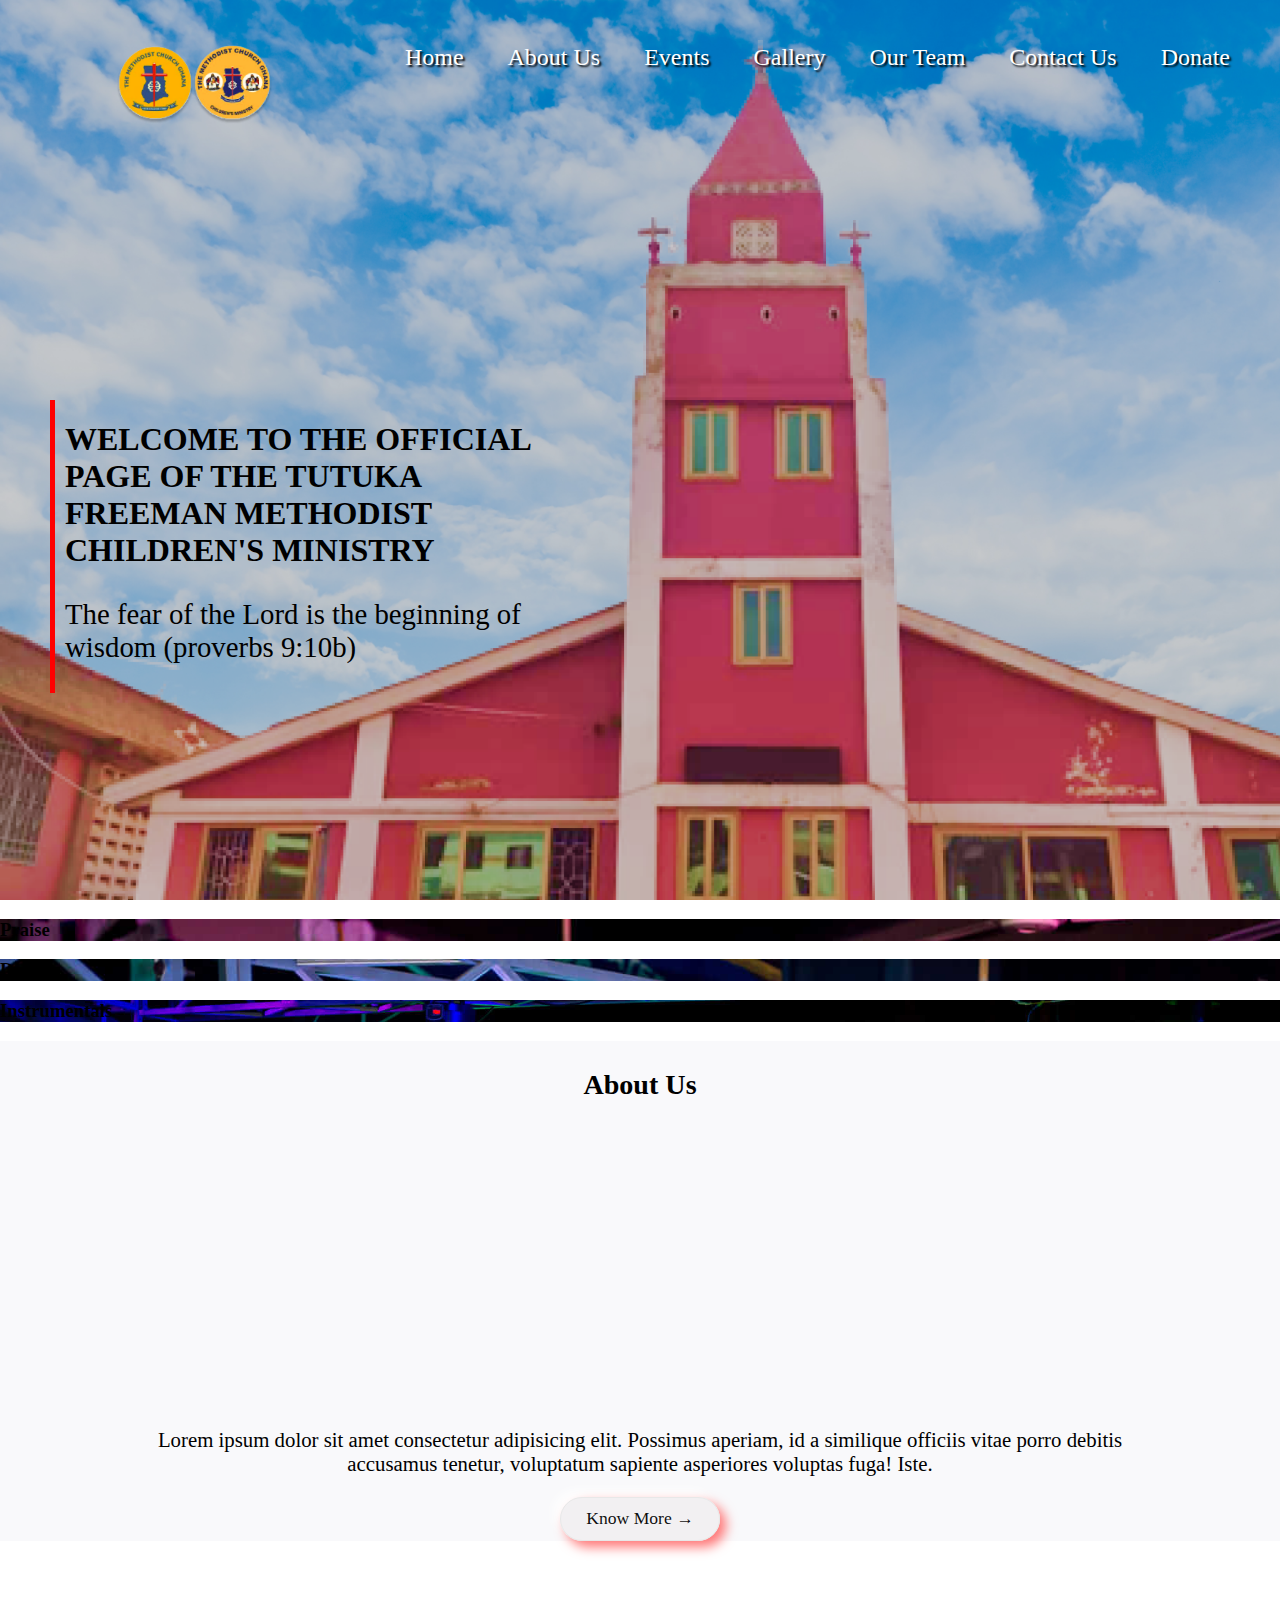
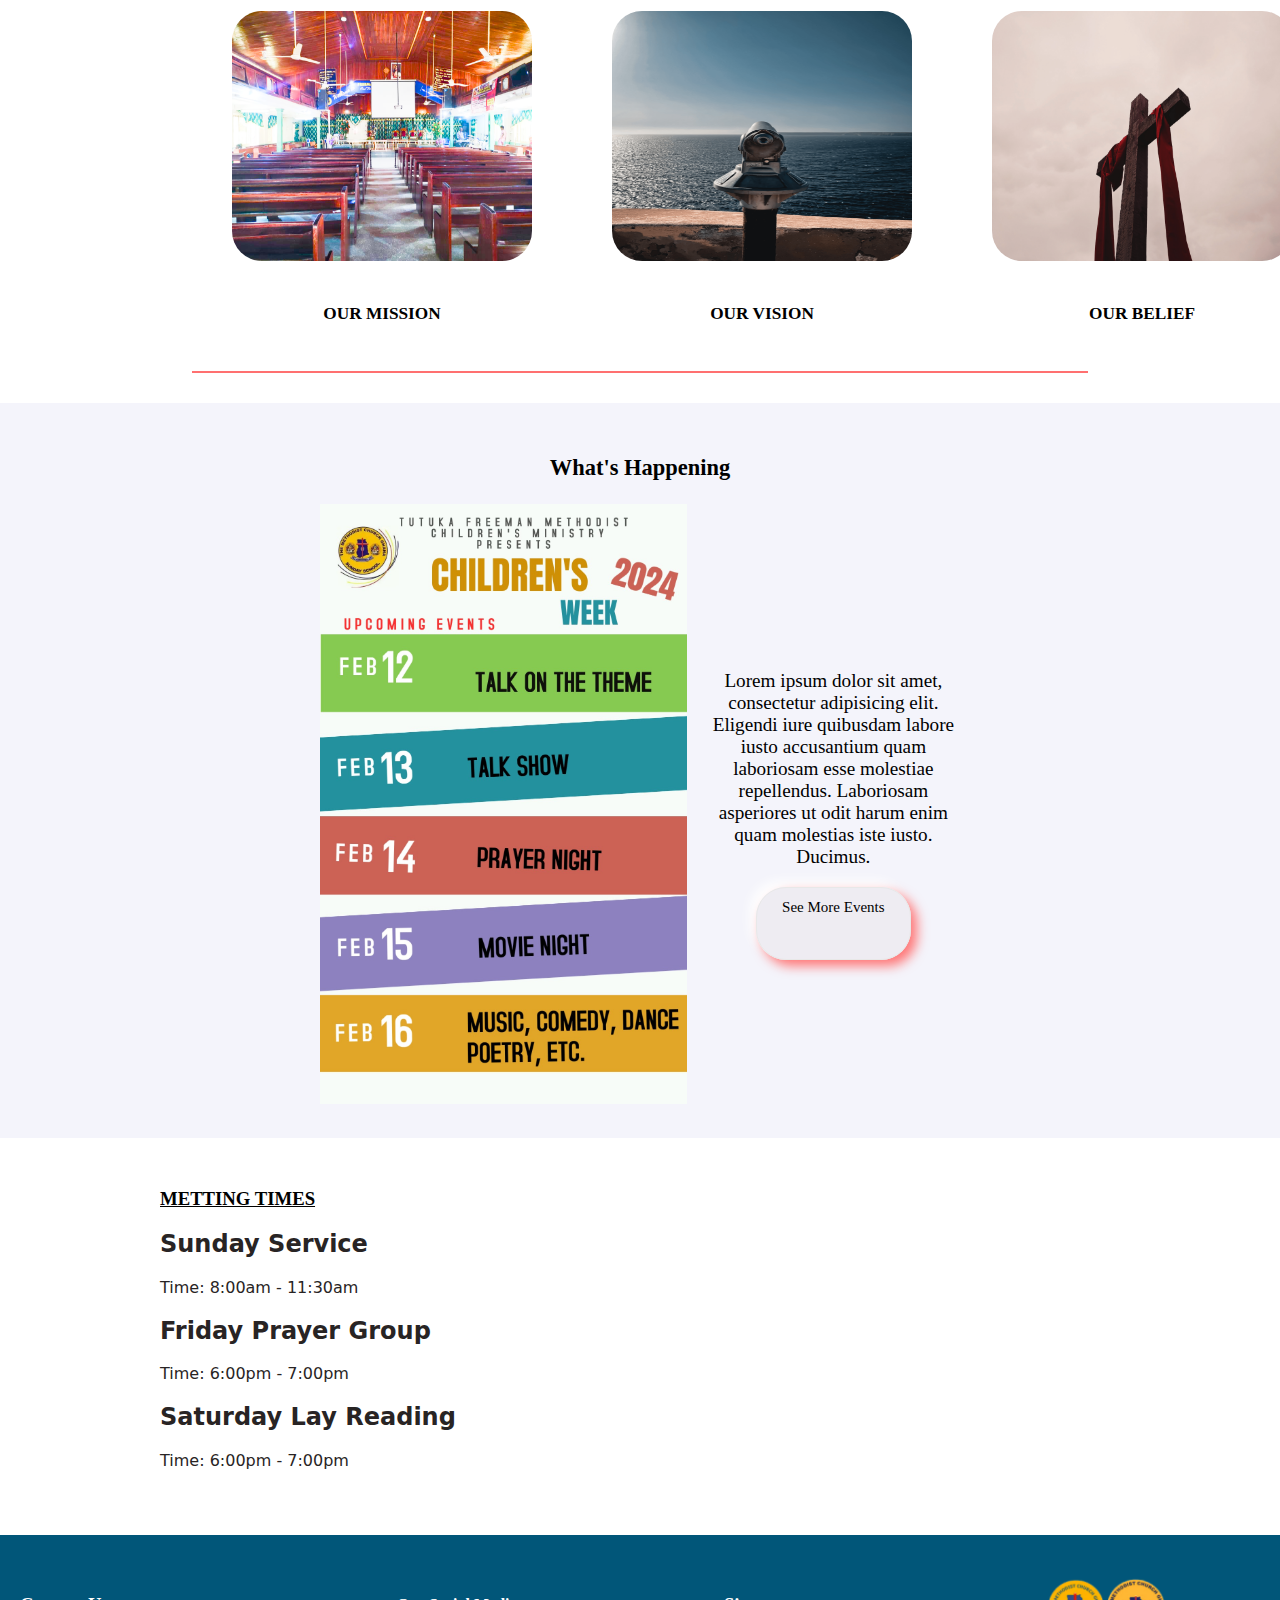
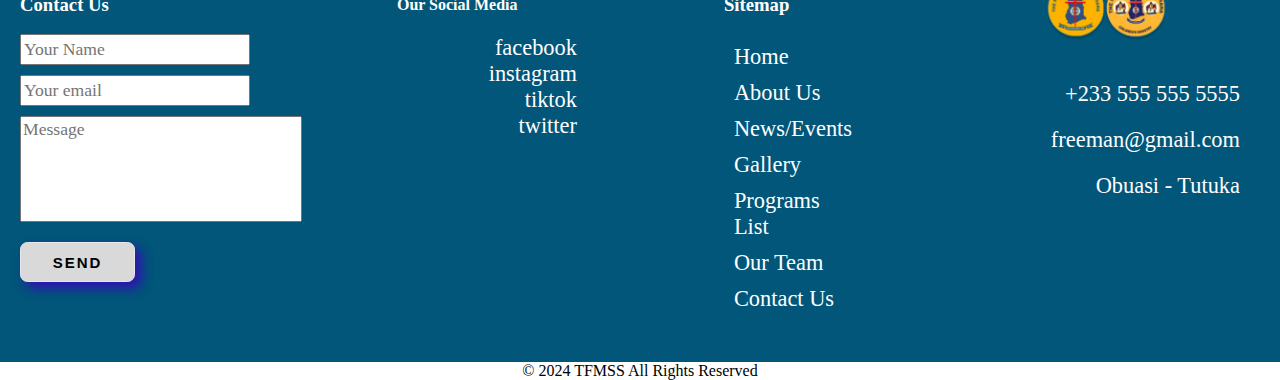
<file: index.html>
<!DOCTYPE html>
<html lang="en">
    <head>
        <meta charset="UTF-8" />
        <meta name="viewport"  content="width=device-width, initial-scale=1.0">        
        <link rel="stylesheet" href="./styles/homepage-header.css">
        <link rel="stylesheet" href="./styles/homepage-hero.css">
        <link rel="stylesheet" href="./styles/nav.css">
        <link rel="stylesheet" href="./styles/homepage-main.css">
        <link rel="stylesheet" href="./styles/footer.css">
        <link rel="stylesheet" href="./styles/footerButtons.css">
        <link rel="preconnect" href="https://fonts.googleapis.com">
        <link rel="stylesheet" href="https://cdnjs.cloudflare.com/ajax/libs/font-awesome/6.5.1/css/all.min.css" integrity="sha512-DTOQO9RWCH3ppGqcWaEA1BIZOC6xxalwEsw9c2QQeAIftl+Vegovlnee1c9QX4TctnWMn13TZye+giMm8e2LwA==" crossorigin="anonymous" referrerpolicy="no-referrer" />
        <link rel="preconnect" href="https://fonts.gstatic.com" crossorigin>
        <link href="https://cdn.jsdelivr.net/npm/bootstrap@5.3.2/dist/css/bootstrap.min.css" rel="stylesheet" integrity="sha384-T3c6CoIi6uLrA9TneNEoa7RxnatzjcDSCmG1MXxSR1GAsXEV/Dwwykc2MPK8M2HN" crossorigin="anonymous">
        <link rel="stylesheet" href="./styles/footer-mediaqueries.css">
        <link rel="stylesheet" href="./styles/home-mediaqueries.css">
        <link href="https://fonts.googleapis.com/css2?family=Roboto&display=swap" rel="stylesheet">
        <link rel="icon" href="./images/logos/tfmss logo.png" type="image/x-icon">
        <title>TUTUKA FREEMAN METHODIST SUNDAY SCHOOL|Welcome </title>
    </head>
    
    </html>
    <body> 
        <header class="header">
            <div class="header-container">
                
                <div id="logo">
                    <a href="index.html"><img src="./images/logos/tfmss logo.png" alt="methodist logo"/></a>
                </div>

                <nav>           
                    <label for="drop" class="toggle">Menu</label>
                    <input type="checkbox" id="drop" />
                    <ul class="menu">
                      <li><a href="index.html"> Home </a></li></li>            
                      <li><a href="about.html"> About Us </a></li>
                      <li><a href="events.html">Events </a></li>
                      <li><a href="gallery.html">Gallery</a></li>
                      <li><a href="team.html">Our Team</a></li>
                      <li><a href="contact.html">Contact Us</a></li>
                      <li><a href="donate.html"> Donate </a></li>
                    </ul>
                </nav>
            
              

                <div class="Welcome-note">
                    <div class="Welcome-message">
                        <div class="container">
                        
                            <h1> WELCOME TO THE OFFICIAL PAGE OF THE TUTUKA FREEMAN METHODIST CHILDREN'S MINISTRY </h1>
                            <p>The fear of the Lord is the beginning of wisdom (proverbs 9:10b)</p>
                        </div>
                    </div>
                </div>
            </div>
        </header>

        <div class="container">
          <div class="row row-cols-1 row-cols-lg-3 align-items-stretch g-4 py-5 ">
            <div class="col">
              <div class="card card-cover h-100 overflow-hidden text-bg-dark rounded-4 shadow-lg" style="background-image: url(./images/others/Sunday\ Scholl\ Children\ Dancing.jpg); background-size: cover; ">
                <div class="d-flex flex-column h-100 p-5 pb-3 text-white text-shadow-2">
                  <h3 class="pt-5 mt-5 mb-4 display-6 lh-1 fw-bold"> Praise</h3>
                  <ul class="d-flex list-unstyled mt-auto">
                  </ul>
                </div>
              </div>
            </div>
      
            <div class="col">
              <div class="card card-cover h-100 overflow-hidden text-bg-dark rounded-4 shadow-lg" style="background-image: url(./images/others/Sunday\ school\ Dancers\ 2.jpg); background-size: cover;">
                <div class="d-flex flex-column h-100 p-5 pb-3 text-white text-shadow-1">
                  <h3 class="pt-5 mt-5 mb-4 display-6 lh-1 fw-bold">Dance</h3>
                  <ul class="d-flex list-unstyled mt-auto">
                  </ul>
                </div>
              </div>
            </div>

      
            <div class="col">
              <div class="card card-cover h-100 overflow-hidden text-bg-dark rounded-4 shadow-lg" style="background-image: url(./images/others/freeman\ junior\ choir\ instrumentals\ 4.jpg);background-size: cover;">
                <div class="d-flex flex-column h-100 p-5 pb-3 text-shadow-1">
                  <h3 class="pt-5 mt-5 mb-4 display-6 lh-1 fw-bold">Instrumentals</h3>
                  <ul class="d-flex list-unstyled mt-auto">
                  </ul>
                </div>
              </div>
            </div>
          </div>
        </div>


        <div class="main-wrapper">
            <div class="main-container">
                <div class="main">
                    <div class="about-us">
                        <div class="head"><h3>About Us</h3></div>
                        <div class="our-info">
                            <p>Lorem ipsum dolor sit amet consectetur adipisicing elit. Possimus aperiam, id a similique officiis vitae porro debitis accusamus tenetur, voluptatum sapiente asperiores voluptas fuga! Iste.</p>
                        </div>
                        <div class="info-link">
                            <a href="about">Know More &#8594 </a>
                        </div>
                    </div>
                    
                    <div class="our-virtue">
                        <div class="virtue-wrapper">
                            <div class="virtue-img">
                                <img src="./images/church_building/Interior.png" alt="I,age of church Interior">
                            </div>
                            <div class="virtue-header">
                                <a href="about.html" ><h5>OUR MISSION</h5> </a>
                            </div>
                        </div>
                        
                        <div class="virtue-wrapper">
                            <div class="virtue-img">
                                <img src="./images/others/vision.png" alt="vision">
                            </div>
                            <div class="virtue-header">
                                <a href="about.html" ><h5>OUR VISION</h5> </a>
                            </div>
                        </div>
                        
                        <div class="virtue-wrapper">
                            <div class="virtue-img">
                                <img src="./images/others/belief.png" alt="Belief">
                            </div>
                            <div class="virtue-header">
                                <a href="about.html" ><h5>OUR BELIEF</h5> </a>
                            </div>
                        </div>
                        
                        <div class="virtue-wrapper">
                            <div class="virtue-img">
                                <img src="./images/others/join us.png" alt="join us image">
                            </div>
                            <div class="virtue-header">
                                <a href="about.html" ><h5>JOIN US</h5> </a>
                            </div>
                        </div>
                    </div>
                    
                    <div class="events">
                        <div class="event-header">
                            <h3>What's Happening</h3>
                        </div>
                        <div class="event-content">
                            <div class="event-img">
                                <img src="./images/flyers/Upcoming Events Music Fest Story - Made with PosterMyWall (1).jpg" alt="event-image">
                            </div>
                            <div class="event-description">
                                <p>Lorem ipsum dolor sit amet, consectetur
                                     adipisicing elit. Eligendi iure quibusdam labore 
                                     iusto accusantium quam laboriosam esse molestiae repellendus.
                                      Laboriosam asperiores ut odit harum enim quam 
                                      molestias iste iusto. Ducimus.
                                </p>
                                <div class="event-link">
                                    <a href="events.html"> See More Events</a>
                                </div>
                                      
                            </div>
                        </div>
                    </div>
                </div>
            </div>
        </div>
            
            <div class="activity-container">
                <div class="meetings-wrapper">
                    <div class="meetings-hrs">
                        <h3 class="title" style="font-weight:900 ; text-decoration: underline;">METTING TIMES</h3>
                        <div class="activity">
                            <h2>
                                Sunday Service
                            </h2>
                            <p>
                                Time: 8:00am - 11:30am
                            </p>
                        </div>
                        <div class="activity">
                            <h2>
                                Friday Prayer Group
                            </h2>
                            <p>
                                Time: 6:00pm - 7:00pm
                            </p>
                        </div>

                        <div class="activity">
                            <h2>
                                Saturday Lay Reading
                            </h2>
                            <p>
                                Time: 6:00pm - 7:00pm
                            </p>
                        </div>
                    </div>

                </div>
                <div class="map">
                    <iframe src="https://www.google.com/maps/embed?pb=!1m18!1m12!1m3!1d296.64779411729535!2d-1.6501839906387736!3d6.198352516760793!2m3!1f0!2f0!3f0!3m2!1i1024!2i768!4f13.1!3m3!1m2!1s0xfdc6f19b1ebfc23%3A0x796cdd08959faa17!2sTutuka%20Methodist%20Church!5e1!3m2!1sen!2sgh!4v1703214199297!5m2!1sen!2sgh" style="border:0;" allowfullscreen="" loading="lazy" referrerpolicy="no-referrer-when-downgrade" title="Map">Map</iframe>
                </div>
            </div>
            
    
        <footer class="footer">
            <div class="footer-containers">
                <div class="contact">
                    <div class="contact-text">
                        <h3>Contact Us</h3>
                    </div>
                    <div class="contact-forms">
                        <div class="form-group">
                            <input type="text" id="FullName" placeholder="Your Name"> 
                        </div>
                        <div class="form-group">
                            <input type="email" id="email" placeholder="Your email">
                        </div>
                        <div class="form-group">
                            <textarea name="message" id="message" placeholder="Message"></textarea>  
                        </div>

                        <div class="centered-button-wrapper">
                            <button type="submit" class="btn"> SEND</button>
                        </div>
                    </div>
                </div>

                <div class="footer-social">
                    <div><h4>Our Social Media</h4></div>
                    <div class="social-link">
                        <a href="#" >
                            <div class="social">
                                <i class="fa-brands fa-facebook-f"></i>
                                <div class="medium">
                                    facebook
                                </div>
                            </div>
                        </a>
                    </div>
                    <div class="social-link">
                        <a href="#" >
                            <div class="social">
                                <i class="fa-brands fa-instagram"></i>
                                <div class="medium">
                                    instagram
                                </div>
                            </div>
                        </a>
                    </div>
                    <div class="social-link">
                        <a href="#" >
                            <div class="social">
                                <i class="fa-brands fa-tiktok"></i>
                                <div class="medium">
                                    tiktok
                                </div>
                            </div>
                        </a>
                    </div>
                    <div class="social-link">
                        <a href="#" >
                            <div class="social">
                                <i class="fa-brands fa-x-twitter"></i>
                                <div class="medium">
                                    twitter
                                </div>
                            </div>
                        </a>
                    </div>
                </div>

                <div class="sitemap">
                    <div><h3>Sitemap</h3></div>
                    <div class="linkswrapper">
                            <div class="nav_link">
                            <a href="index.html">Home</a>
                            </div>
                            <div class="nav_link">
                            <a href="about.html">About Us</a> 
                            </div>
                            <div class="nav_link">
                            <a href="events.html">News/Events</a> 
                            </div>
                            <div class="nav_link">
                            <a href="gallery.html">Gallery</a>
                            </div>
                            <div class="nav_link">
                            <a href="program.html">Programs List</a>
                            </div>
                            <div class="nav_link">
                            <a href="team.html">Our Team</a>
                            </div>
                            <div class="nav_link">
                            <a href="contact.html">Contact Us</a>
                            </div>
                    </div>
                </div>

                <div class="address">
                    <a href="index.html">
                    <div class="logo">
                        <img src="./images/logos/tfmss logo.png">
                    </div>
                    </a>

                    <a href="tel:+233 555 555 555">
                    <div class="add">
                        <i class="fas fa-phone-volume"></i>
                        <div class="add-info">
                            +233 555 555 5555
                        </div>
                    </div>
                    </a>

                    <a href="mailto:someone@example.com">
                    <div class="add">
                        <i class="fa-solid fa-envelope"></i>
                        <div class="add-info">
                            freeman@gmail.com
                        </div>
                    </div>
                    </a>

                    <a href="https://maps.app.goo.gl/hwBLK3vkq8tDZAr89" target="_blank">    
                    <div class="add">
                        <i class="fa-solid fa-location-dot"></i>
                        <div class="add-info">
                            Obuasi - Tutuka
                        </div>
                    </div>
                    </a>

                </div>

            </div>
            
            <div class="copyright" style="text-align: center; background-color: rgb(255, 255, 255); " >
                &copy; 2024 TFMSS All Rights Reserved 
            </div>
            
        </footer>

        <script src="https://cdn.jsdelivr.net/npm/bootstrap@5.3.2/dist/js/bootstrap.bundle.min.js" integrity="sha384-C6RzsynM9kWDrMNeT87bh95OGNyZPhcTNXj1NW7RuBCsyN/o0jlpcV8Qyq46cDfL" crossorigin="anonymous"></script>
    
    </body>
</html>
</file>
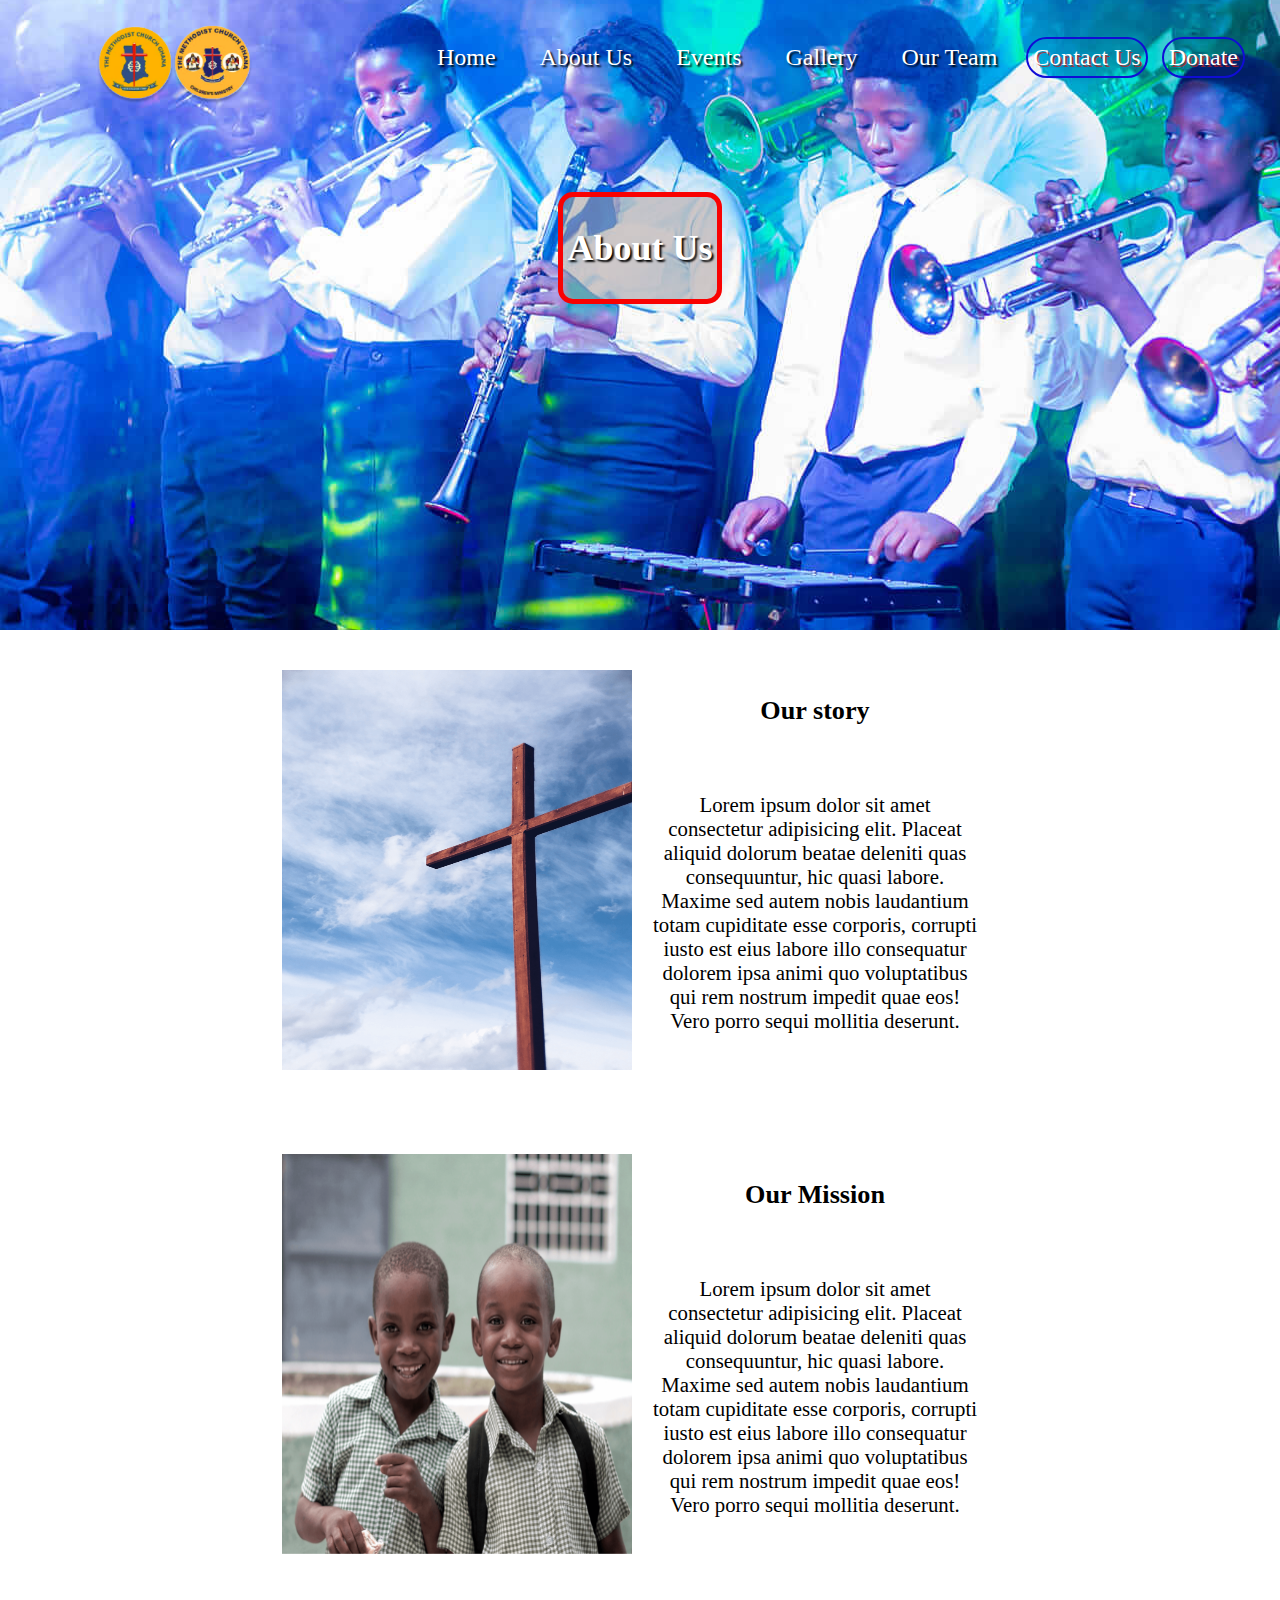
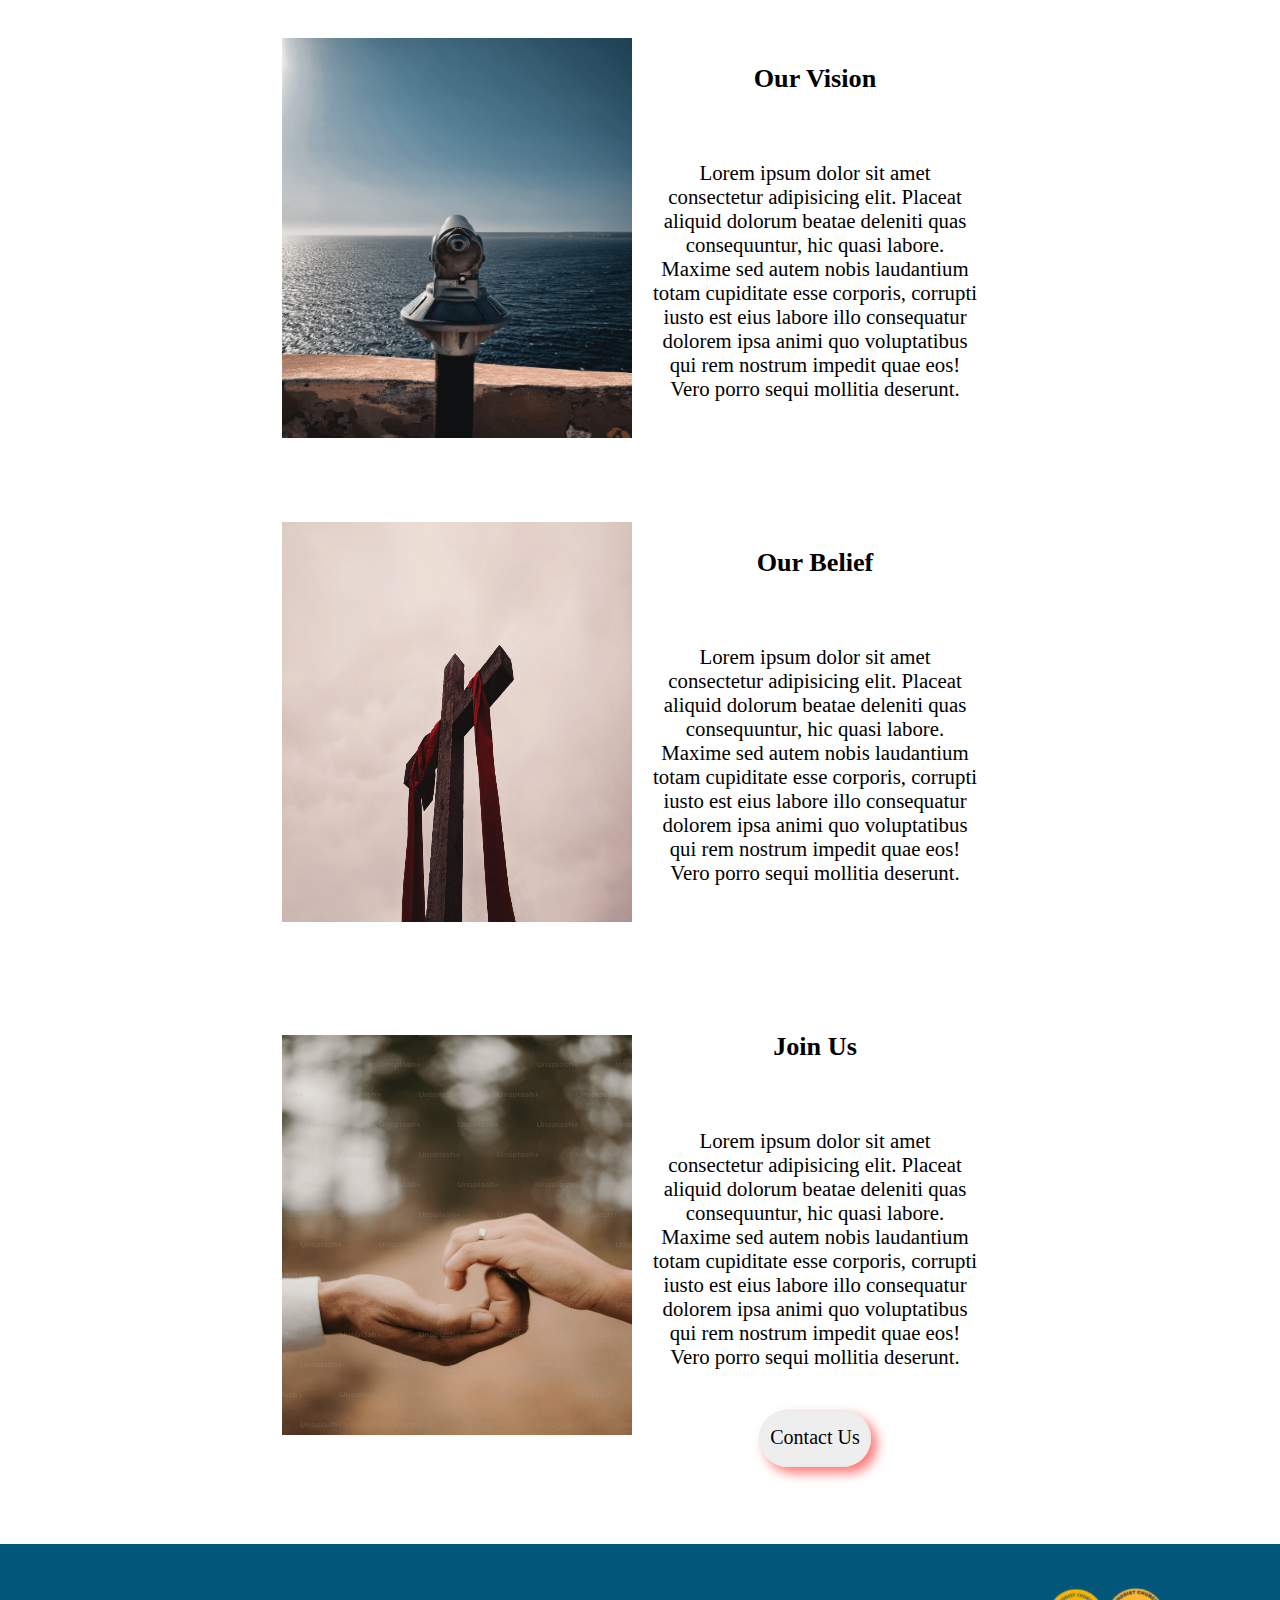
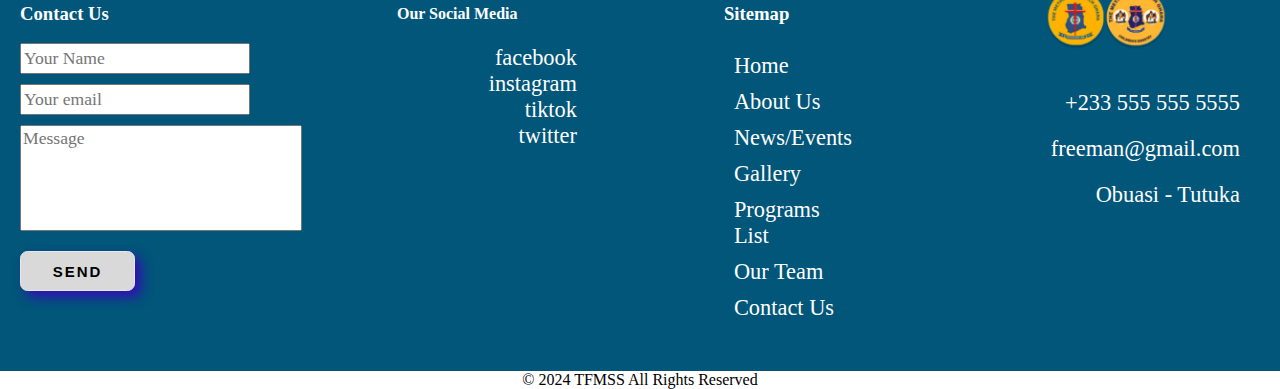
<file: about.html>
<!DOCTYPE html>
<html lang="en">
    <head>
        <meta charset="UTF-8">
        <meta name="author" content="Samuel Wai OKyere">
        <meta name="description" content="This page CONTAINS ALL YOU NEED TO KNOW about Us">
        <meta name="viewport"  content="width=device-width, initial-scale=1.0">
        <link rel="stylesheet" href="./styles/nav.css">
        <link rel="stylesheet" href="./styles/common-header.css">
        <link rel="stylesheet" href="./styles/footerButtons.css">
        <link rel="stylesheet" href="./styles/aboutpage-main.css">
        <link rel="stylesheet" href="./styles/footer.css">
        <link rel="stylesheet" href="https://cdnjs.cloudflare.com/ajax/libs/font-awesome/6.5.1/css/all.min.css" integrity="sha512-DTOQO9RWCH3ppGqcWaEA1BIZOC6xxalwEsw9c2QQeAIftl+Vegovlnee1c9QX4TctnWMn13TZye+giMm8e2LwA==" crossorigin="anonymous" referrerpolicy="no-referrer" />
        <link rel="preconnect" href="https://fonts.gstatic.com" crossorigin>       
        <link rel="stylesheet" href="./styles/footer-mediaqueries.css">
        <link href="https://fonts.googleapis.com/css2?family=Roboto&display=swap" rel="stylesheet">
        <link rel="icon" href="./images/logos/tfmss logo.png" type="image/x-icon">
        <title> ABOUT US </title>
    </head>
    
    <body>

        <div class="about-body-container" id="block">
            <div class="about-body-wrapper">
                <div class="about-header" style=" background-image: url(./images/others/freeman\ junior\ choir\ instrumentals.jpg);">
                    <div class="header-content">
                        
                        <div id="logo" id="common-logo" >
                            <a href="index.html"> <img src="./images/logos/tfmss logo.png" alt="Children'S Ministry logo"> </a>
                        </div>
                               
                        <nav>           
                            <label for="drop" class="toggle">Menu</label>
                            <input type="checkbox" id="drop" />
                            <ul class="menu">
                              <li><a href="index.html"> Home </a></li></li>            
                              <li><a href="about.html"> About Us </a></li>
                              <li><a href="events.html">Events </a></li>
                              <li><a href="gallery.html">Gallery</a></li>
                              <li><a href="team.html">Our Team</a></li>
                              <li id="action-link"><a href="contact.html">Contact Us</a></li>
                              <li id="action-link"><a href="donate.html"> Donate </a></li>
                            </ul>
                        </nav>

                        <div class="page-name">
                            <h2>About Us</h2>
                        </div>

                </div>
            </div>
        </div>

        <div class="about-main" id="main-content">
                   
            <div class="info-group">
                <div class="info-image">
                    <img src="./images/others/cross.png" alt="Cross">
                </div>
                <div class="info-container">
                    <div class="info-header">
                        <h3>Our story</h3>
                    </div>
                    <div class="info-content">
                        <p>Lorem ipsum dolor sit amet consectetur adipisicing elit. Placeat aliquid dolorum beatae deleniti quas consequuntur,
                            hic quasi labore. Maxime sed autem nobis laudantium totam cupiditate esse corporis, corrupti iusto est eius labore 
                            illo consequatur dolorem ipsa animi quo voluptatibus qui rem nostrum impedit quae eos! Vero porro sequi mollitia deserunt.</p>
                    </div>
                </div>
            </div>
            <div class="info-group">
                <div class="info-image">
                    <img src="./images/others/happy children.png" alt="Cross">
                </div>
                <div class="info-container">
                    <div class="info-header">
                        <h3>Our Mission</h3>
                    </div>
                    <div class="info-content">
                        <p>Lorem ipsum dolor sit amet consectetur adipisicing elit. Placeat aliquid dolorum beatae deleniti quas consequuntur,
                            hic quasi labore. Maxime sed autem nobis laudantium totam cupiditate esse corporis, corrupti iusto est eius labore 
                            illo consequatur dolorem ipsa animi quo voluptatibus qui rem nostrum impedit quae eos! Vero porro sequi mollitia deserunt.</p>
                    </div>
                </div>
            </div>
            <div class="info-group">
                <div class="info-image">
                    <img src="./images/others/vision.png" alt="Cross">
                </div>
                <div class="info-container">
                    <div class="info-header">
                        <h3>Our Vision</h3>
                    </div>
                    <div class="info-content">
                        <p>Lorem ipsum dolor sit amet consectetur adipisicing elit. Placeat aliquid dolorum beatae deleniti quas consequuntur,
                            hic quasi labore. Maxime sed autem nobis laudantium totam cupiditate esse corporis, corrupti iusto est eius labore 
                            illo consequatur dolorem ipsa animi quo voluptatibus qui rem nostrum impedit quae eos! Vero porro sequi mollitia deserunt.</p>
                    </div>
                </div>
            </div>
            <div class="info-group">
                <div class="info-image">
                    <img src="./images/others/belief.png" alt="Cross">
                </div>
                <div class="info-container">
                    <div class="info-header">
                        <h3>Our Belief</h3>
                    </div>
                    <div class="info-content">
                        <p>Lorem ipsum dolor sit amet consectetur adipisicing elit. Placeat aliquid dolorum beatae deleniti quas consequuntur,
                            hic quasi labore. Maxime sed autem nobis laudantium totam cupiditate esse corporis, corrupti iusto est eius labore 
                            illo consequatur dolorem ipsa animi quo voluptatibus qui rem nostrum impedit quae eos! Vero porro sequi mollitia deserunt.</p>
                    </div>
                </div>
            </div>
            <div class="info-group">
                <div class="info-image">
                    <img src="./images/others/join us.png" alt="Cross">
                </div>
                <div class="info-container">
                    <div class="info-header">
                        <h3>Join Us</h3>
                    </div>
                    <div class="info-content">
                        <p>Lorem ipsum dolor sit amet consectetur adipisicing elit. Placeat aliquid dolorum beatae deleniti quas consequuntur,
                            hic quasi labore. Maxime sed autem nobis laudantium totam cupiditate esse corporis, corrupti iusto est eius labore 
                            illo consequatur dolorem ipsa animi quo voluptatibus qui rem nostrum impedit quae eos! Vero porro sequi mollitia deserunt.</p>
                    </div>
                    <div class="action-link">
                        <a href="contact.html"> Contact Us </a></li>
                    </div>
                </div>
            </div>
        </div>

    
      
        <footer class="footer">
            <div class="footer-containers">
                <div class="contact">
                    <div class="contact-text">
                        <h3>Contact Us</h3>
                    </div>
                    <div class="contact-forms">
                        <div class="form-group">
                            <input type="text" id="FullName" placeholder="Your Name"> 
                        </div>
                        <div class="form-group">
                            <input type="email" id="email" placeholder="Your email">
                        </div>
                        <div class="form-group">
                            <textarea name="message" id="message" placeholder="Message"></textarea>  
                        </div>

                        <div class="centered-button-wrapper">
                            <button type="submit" class="btn"> SEND</button>
                        </div>
                    </div>
                </div>

                <div class="footer-social">
                    <div><h4>Our Social Media</h4></div>
                    <div class="social-link">
                        <a href="#" >
                            <div class="social">
                                <i class="fa-brands fa-facebook-f"></i>
                                <div class="medium">
                                    facebook
                                </div>
                            </div>
                        </a>
                    </div>
                    <div class="social-link">
                        <a href="#" >
                            <div class="social">
                                <i class="fa-brands fa-instagram"></i>
                                <div class="medium">
                                    instagram
                                </div>
                            </div>
                        </a>
                    </div>
                    <div class="social-link">
                        <a href="#" >
                            <div class="social">
                                <i class="fa-brands fa-tiktok"></i>
                                <div class="medium">
                                    tiktok
                                </div>
                            </div>
                        </a>
                    </div>
                    <div class="social-link">
                        <a href="#" >
                            <div class="social">
                                <i class="fa-brands fa-x-twitter"></i>
                                <div class="medium">
                                    twitter
                                </div>
                            </div>
                        </a>
                    </div>
                </div>

                <div class="sitemap">
                    <div><h3>Sitemap</h3></div>
                    <div class="linkswrapper">
                            <div class="nav_link">
                            <a href="index.html">Home</a>
                            </div>
                            <div class="nav_link">
                            <a href="about.html">About Us</a> 
                            </div>
                            <div class="nav_link">
                            <a href="events.html">News/Events</a> 
                            </div>
                            <div class="nav_link">
                            <a href="gallery.html">Gallery</a>
                            </div>
                            <div class="nav_link">
                            <a href="program.html">Programs List</a>
                            </div>
                            <div class="nav_link">
                            <a href="team.html">Our Team</a>
                            </div>
                            <div class="nav_link">
                            <a href="contact.html">Contact Us</a>
                            </div>
                    </div>
                </div>

                <div class="address">
                    <a href="index.html">
                    <div class="logo">
                        <img src="./images/logos/tfmss logo.png">
                    </div>
                    </a>

                    <a href="tel:+233 555 555 555">
                    <div class="add">
                        <i class="fas fa-phone-volume"></i>
                        <div class="add-info">
                            +233 555 555 5555
                        </div>
                    </div>
                    </a>

                    <a href="mailto:someone@example.com">
                    <div class="add">
                        <i class="fa-solid fa-envelope"></i>
                        <div class="add-info">
                            freeman@gmail.com
                        </div>
                    </div>
                    </a>

                    <a href="https://maps.app.goo.gl/hwBLK3vkq8tDZAr89" target="_blank">    
                    <div class="add">
                        <i class="fa-solid fa-location-dot"></i>
                        <div class="add-info">
                            Obuasi - Tutuka
                        </div>
                    </div>
                    </a>

                </div>

            </div>
            
            <div class="copyright" style="text-align: center; background-color: rgb(255, 255, 255); " >
                &copy; 2024 TFMSS All Rights Reserved 
            </div>
            
        </footer>

        <script src="https://cdn.jsdelivr.net/npm/bootstrap@5.3.2/dist/js/bootstrap.bundle.min.js" integrity="sha384-C6RzsynM9kWDrMNeT87bh95OGNyZPhcTNXj1NW7RuBCsyN/o0jlpcV8Qyq46cDfL" crossorigin="anonymous"></script>
    
    </body>
</html>
</file>
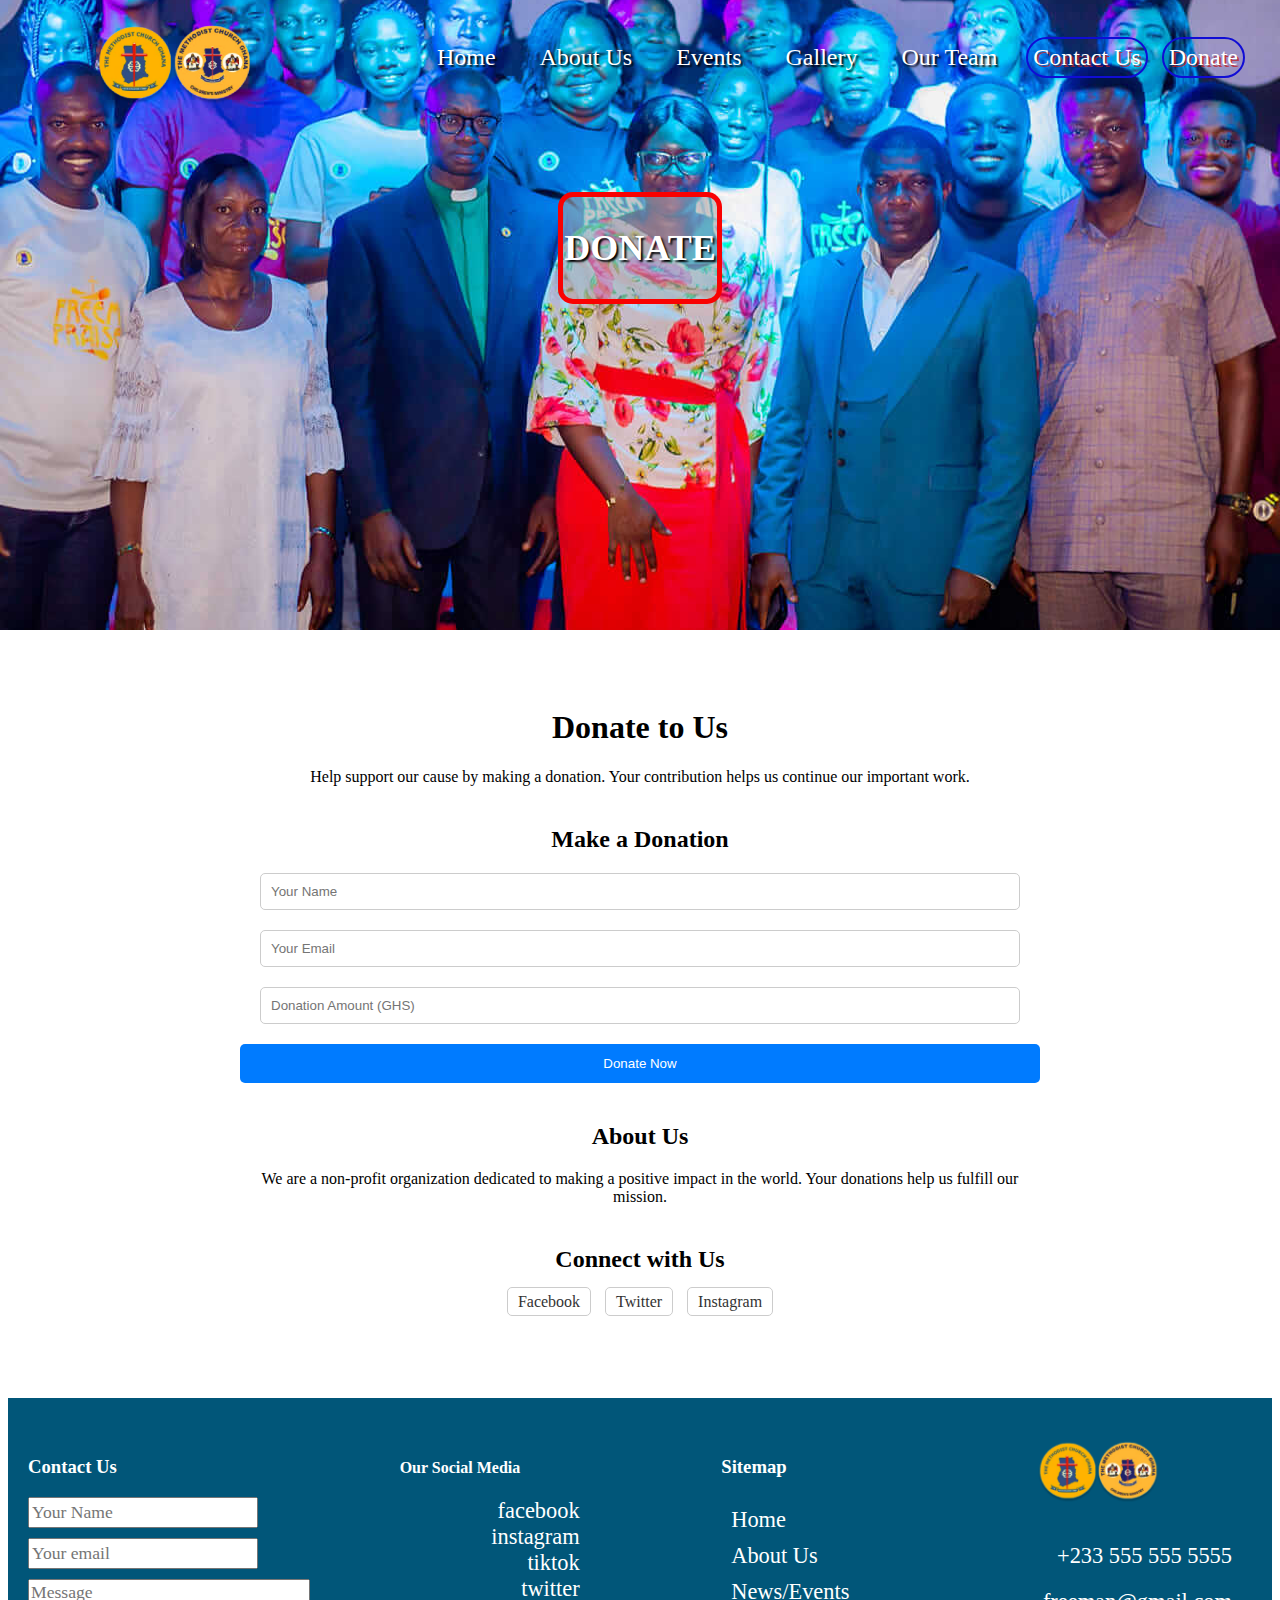
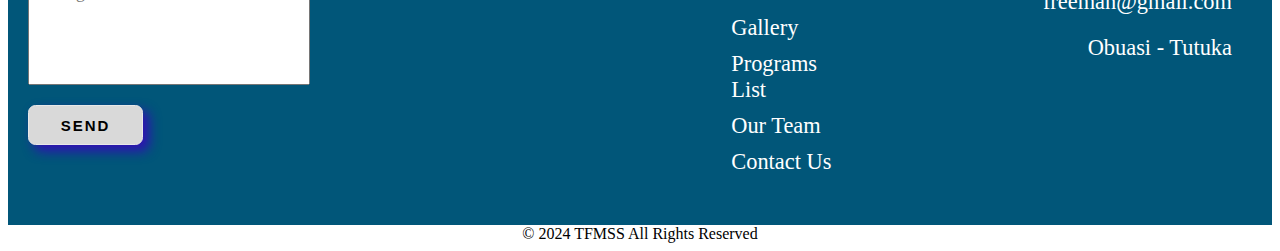
<file: donate.html>
<!DOCTYPE html>
<html lang="en">

<head>
    <meta charset="UTF-8">
    <meta name="viewport" content="width=device-width, initial-scale=1.0">
    <meta name="author" content="Samuel Wai OKyere">
    <link rel="stylesheet" href="./styles/nav.css">
    <link rel="stylesheet" href="./styles/common-header.css">
    <link rel="stylesheet" href="./styles/donateMain.css">
    <link rel="stylesheet" href="./styles/footerButtons.css">
    <link rel="stylesheet" href="./styles/footer.css">
    <link rel="stylesheet" href="./styles/footer-mediaqueries.css">
    <link rel="stylesheet" href="https://cdnjs.cloudflare.com/ajax/libs/font-awesome/6.5.1/css/all.min.css"
        integrity="sha512-DTOQO9RWCH3ppGqcWaEA1BIZOC6xxalwEsw9c2QQeAIftl+Vegovlnee1c9QX4TctnWMn13TZye+giMm8e2LwA=="
        crossorigin="anonymous" referrerpolicy="no-referrer" />
    <link rel="preconnect" href="https://fonts.gstatic.com" crossorigin>
    <link rel="icon" href="./images/logos/tfmss logo.png" type="image/x-icon">
    <title> DONATE </title>
</head>

<body>
    <div class="about-body-container" id="block">
        <div class="about-body-wrapper">
            <div class="about-header" style="background-image: url(./images/others/Frimpraise\ group\ pic.jpg);">
                <div class="header-content">

                    <div id="logo" id="common-logo">
                        <a href="index.html"> <img src="./images/logos/tfmss logo.png" alt="Children'S Ministry logo">
                        </a>
                    </div>

                    <nav>
                        <label for="drop" class="toggle">Menu</label>
                        <input type="checkbox" id="drop" />
                        <ul class="menu">
                            <li><a href="index.html"> Home </a></li>
                            </li>
                            <li><a href="about.html"> About Us </a></li>
                            <li><a href="events.html">Events </a></li>
                            <li><a href="gallery.html">Gallery</a></li>
                            <li><a href="team.html">Our Team</a></li>
                            <li id="action-link"><a href="contact.html">Contact Us</a></li>
                            <li id="action-link"><a href="donate.html"> Donate </a></li>
                        </ul>
                    </nav>

                    <div class="page-name">
                        <h2>DONATE</h2>
                    </div>
                </div>
            </div>
        </div>

            <div class="donate-container">
                <h1>Donate to Us</h1>

                <div class="donate-info">
                    <p>Help support our cause by making a donation. Your contribution helps us continue our important
                        work.</p>
                </div>

                <div class="donate-form">
                    <h2>Make a Donation</h2>
                    <form id="donationForm">
                        <input type="text" id="name" placeholder="Your Name" required>
                        <input type="email" id="email" placeholder="Your Email" required>
                        <input type="number" id="amount" placeholder="Donation Amount (GHS)" required>
                        <button type="submit">Donate Now</button>
                    </form>
                    <div class="status" id="status"></div>
                </div>

                <div class="organization-info">
                    <h2>About Us</h2>
                    <p>We are a non-profit organization dedicated to making a positive impact in the world. Your
                        donations help us fulfill our mission.</p>
                </div>

                <div class="social-links">
                    <h2>Connect with Us</h2>
                    <ul>
                        <li><a href="https://facebook.com/example" target="_blank">Facebook</a></li>
                        <li><a href="https://twitter.com/example" target="_blank">Twitter</a></li>
                        <li><a href="https://instagram.com/example" target="_blank">Instagram</a></li>
                    </ul>
                </div>
            </div>

            <footer class="footer">
                <div class="footer-containers">
                    <div class="contact">
                        <div class="contact-text">
                            <h3>Contact Us</h3>
                        </div>
                        <div class="contact-forms">
                            <div class="form-group">
                                <input type="text" id="FullName" placeholder="Your Name">
                            </div>
                            <div class="form-group">
                                <input type="email" id="email" placeholder="Your email">
                            </div>
                            <div class="form-group">
                                <textarea name="message" id="message" placeholder="Message"></textarea>
                            </div>

                            <div class="centered-button-wrapper">
                                <button type="submit" class="btn"> SEND</button>
                            </div>
                        </div>
                    </div>

                    <div class="footer-social">
                        <div>
                            <h4>Our Social Media</h4>
                        </div>
                        <div class="social-link">
                            <a href="#">
                                <div class="social">
                                    <i class="fa-brands fa-facebook-f"></i>
                                    <div class="medium">
                                        facebook
                                    </div>
                                </div>
                            </a>
                        </div>
                        <div class="social-link">
                            <a href="#">
                                <div class="social">
                                    <i class="fa-brands fa-instagram"></i>
                                    <div class="medium">
                                        instagram
                                    </div>
                                </div>
                            </a>
                        </div>
                        <div class="social-link">
                            <a href="#">
                                <div class="social">
                                    <i class="fa-brands fa-tiktok"></i>
                                    <div class="medium">
                                        tiktok
                                    </div>
                                </div>
                            </a>
                        </div>
                        <div class="social-link">
                            <a href="#">
                                <div class="social">
                                    <i class="fa-brands fa-x-twitter"></i>
                                    <div class="medium">
                                        twitter
                                    </div>
                                </div>
                            </a>
                        </div>
                    </div>

                    <div class="sitemap">
                        <div>
                            <h3>Sitemap</h3>
                        </div>
                        <div class="linkswrapper">
                            <div class="nav_link">
                                <a href="index.html">Home</a>
                            </div>
                            <div class="nav_link">
                                <a href="about.html">About Us</a>
                            </div>
                            <div class="nav_link">
                                <a href="events.html">News/Events</a>
                            </div>
                            <div class="nav_link">
                                <a href="gallery.html">Gallery</a>
                            </div>
                            <div class="nav_link">
                                <a href="program.html">Programs List</a>
                            </div>
                            <div class="nav_link">
                                <a href="team.html">Our Team</a>
                            </div>
                            <div class="nav_link">
                                <a href="contact.html">Contact Us</a>
                            </div>
                        </div>
                    </div>

                    <div class="address">
                        <a href="index.html">
                            <div class="logo">
                                <img src="./images/logos/tfmss logo.png">
                            </div>
                        </a>

                        <a href="tel:+233 555 555 555">
                            <div class="add">
                                <i class="fas fa-phone-volume"></i>
                                <div class="add-info">
                                    +233 555 555 5555
                                </div>
                            </div>
                        </a>

                        <a href="mailto:someone@example.com">
                            <div class="add">
                                <i class="fa-solid fa-envelope"></i>
                                <div class="add-info">
                                    freeman@gmail.com
                                </div>
                            </div>
                        </a>

                        <a href="https://maps.app.goo.gl/hwBLK3vkq8tDZAr89" target="_blank">
                            <div class="add">
                                <i class="fa-solid fa-location-dot"></i>
                                <div class="add-info">
                                    Obuasi - Tutuka
                                </div>
                            </div>
                        </a>

                    </div>

                </div>

                <div class="copyright" style="text-align: center; background-color: rgb(255, 255, 255); ">
                    &copy; 2024 TFMSS All Rights Reserved
                </div>

            </footer>

            <script src="./script/donateMain.js"></script>

        </body>

</html>
</file>
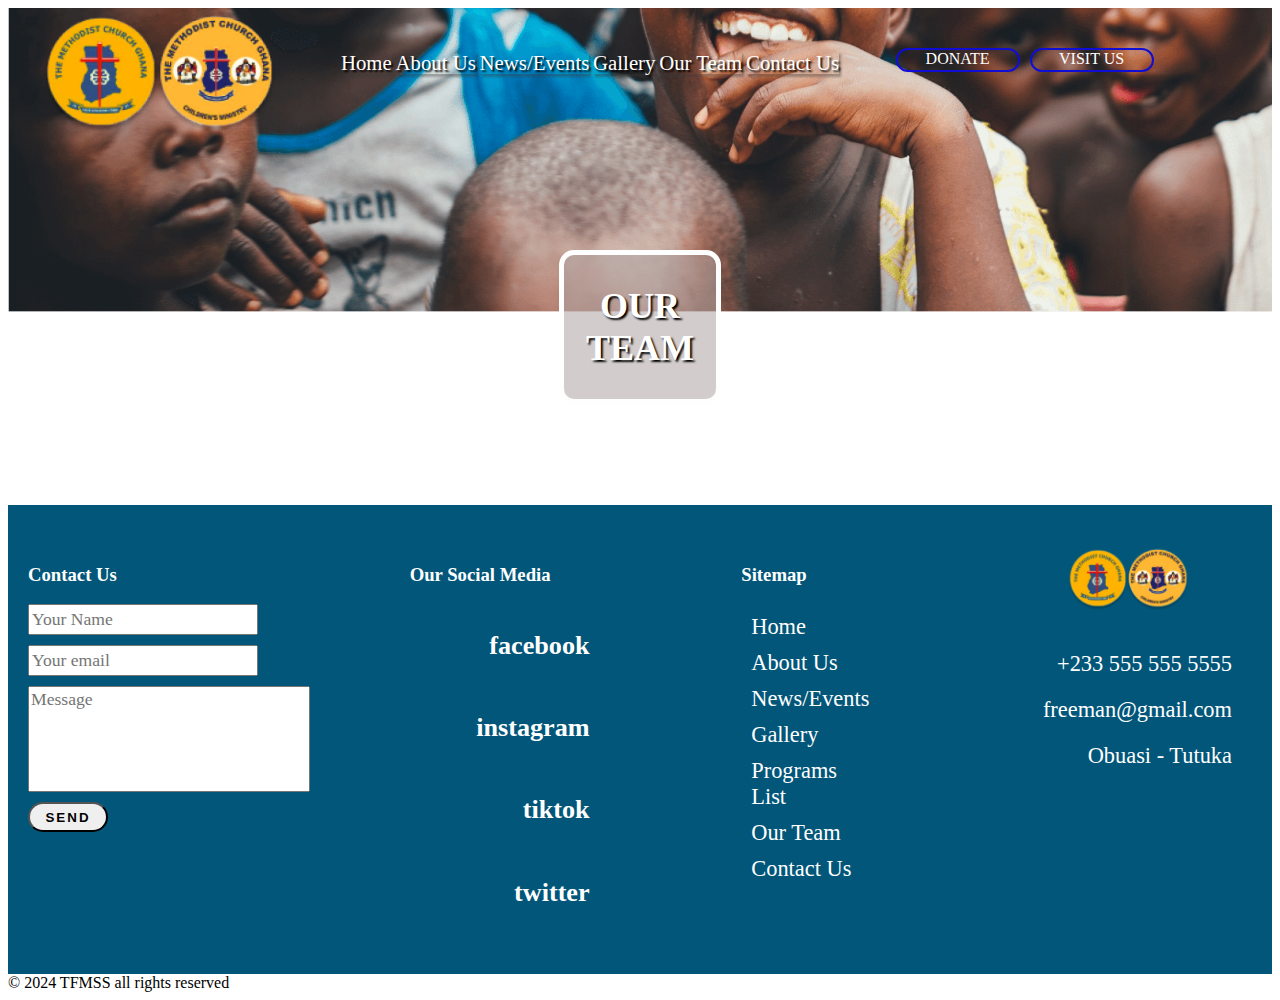
<file: program.html>
<!DOCTYPE html>
<html lang="en">
    <head>
        <meta charset="UTF-8">
        <meta name="author" content="Samuel Wai OKyere">
        <meta name="description" content="This page CONTAINS ALL YOU NEED TO KNOW about Us">
        <meta charset="UTF-8" />
        <link rel="stylesheet" href="./styles/common-heads.css">
        <link rel="stylesheet" href="./styles/teampage-main.css">
        <link rel="stylesheet" href="./styles/footer.css">
        <link rel="stylesheet" href="https://cdnjs.cloudflare.com/ajax/libs/font-awesome/6.5.1/css/all.min.css" 
        integrity="sha512-DTOQO9RWCH3ppGqcWaEA1BIZOC6xxalwEsw9c2QQeAIftl+Vegovlnee1c9QX4TctnWMn13TZye+giMm8e2LwA==" crossorigin="anonymous" referrerpolicy="no-referrer" />
        <link rel="icon" href="./images/logos/tfmss logo.png" type="image/x-icon">
        <title> OUR PROGRAMS </title>
    </head>

    <body>

        <div class="head-container">
            <div class="head-wrapper">
                <div class="head-bg" style="background-image: url(./images/others/happy\ children\ 3.png);">
                    <div class="header-content">
                        <div class="logo">
                            <a href="index.html"> <img src="./images/logos/tfmss logo.png" alt="Children'S Ministry logo"> </a>
                        </div>
                        <div class="nav-action">
                            <div class="action-link">
                              <a href="donate.html"> DONATE </a>
                            </div>
                            <div class="action-link">
                                <a href="contact.html"> VISIT US </a>
                            </div>
                        </div>

                        <div class="nav-container">
    
                            <div class="nav-link">
                                <a href="index.html"> Home </a></li>
                            </div>
    
                            <div class="nav-link">
                                <a href="about.html"> About Us </a></li>
                            </div>
    
                            <div class="nav-link">
                                <a href="events.html">News/Events </a></li>
                            </div>
    
                            <div class="nav-link">
                              <a href="gallery.html">Gallery</a></li>
                            </div>
                              
                            <div class="nav-link">
                              <a href="team.html">Our Team</a></li>
                            </div>
                            <div class="nav-link">
                              <a href="contact.html">Contact Us</a></li>
                            </div>
                        </div>
                    </div>

                    <div class="page-name">
                        <h2>OUR TEAM</h2>
                    </div>

                </div>
            </div>
        </div>



        <footer class="footer">
            <div class="footer-containers">
                <div class="contact">
                    <div class="contact-text">
                        <h3>Contact Us</h3>
                    </div>
                    <div class="contact-forms">
                        <div class="form-group">
                            <input type="text" id="FullName" placeholder="Your Name"> 
                        </div>
                        <div class="form-group">
                            <input type="email" id="email" placeholder="Your email">
                        </div>
                        <div class="form-group">
                            <textarea name="message" id="message" placeholder="Message"></textarea>  
                        </div>

                        <div class="centered-button-wrapper">
                            <button type="submit" class="btn"> SEND</button>
                        </div>
                    </div>
                </div>

                <div class="footer-social">
                    <div><h3>Our Social Media</h3></div>
                    <div class="social-link">
                    <a href="#" >
                        <div class="social">
                            <i class="fa-brands fa-facebook-f"></i>
                            <div class="medium">
                                <h3>facebook</h3>
                            </div>
                        </div>
                    </a>
                    </div>
                    <div class="social-link">
                    <a href="#" >
                        <div class="social">
                            <i class="fa-brands fa-instagram"></i>
                            <div class="medium">
                                <h3>instagram</h3>
                            </div>
                        </div>
                    </a>
                    </div>
                    <div class="social-link">
                    <a href="#" >
                        <div class="social">
                            <i class="fa-brands fa-tiktok"></i>
                            <div class="medium">
                                <h3>tiktok</h3>
                            </div>
                        </div>
                    </a>
                    </div>
                    <div class="social-link">
                    <a href="#" >
                        <div class="social">
                            <i class="fa-brands fa-x-twitter"></i>
                            <div class="medium"><h3>twitter</h3>
                            </div>
                        </div>
                    </a>
                    </div>
                </div>

                <div class="sitemap">
                    <div><h3>Sitemap</h3></div>
                    <div class="linkswrapper">
                            <div class="nav_link">
                            <a href="index.html">Home</a>
                            </div>
                            <div class="nav_link">
                            <a href="about.html">About Us</a> 
                            </div>
                            <div class="nav_link">
                            <a href="events.html">News/Events</a> 
                            </div>
                            <div class="nav_link">
                            <a href="gallery.html">Gallery</a>
                            </div>
                            <div class="nav_link">
                            <a href="program.html">Programs List</a>
                            </div>
                            <div class="nav_link">
                            <a href="team.html">Our Team</a>
                            </div>
                            <div class="nav_link">
                            <a href="contact.html">Contact Us</a>
                            </div>
                    </div>
                </div>

                <div class="address">
                    <a href="index.html">
                    <div class="logo">
                        <img src="./images/logos/tfmss logo.png">
                    </div>
                    </a>

                    <a href="tel:+233 555 555 555">
                    <div class="add">
                        <i class="fas fa-phone-volume"></i>
                        <div>
                            +233 555 555 5555
                        </div>
                    </div>
                    </a>

                    <a href="mailto:someone@example.com">
                    <div class="add">
                        <i class="fa-solid fa-envelope"></i>
                        <div>
                            freeman@gmail.com
                        </div>
                    </div>
                    </a>

                    <a href="https://maps.app.goo.gl/hwBLK3vkq8tDZAr89" target="_blank">    
                    <div class="add">
                        <i class="fa-solid fa-location-dot"></i>
                        <div>Obuasi - Tutuka</div>
                    </div>
                    </a>

                </div>

            </div>
        </footer>
        
        <div class="copyright">
            &copy; 2024 TFMSS all rights reserved
          </div>
      
    </body>
</html>
</file>
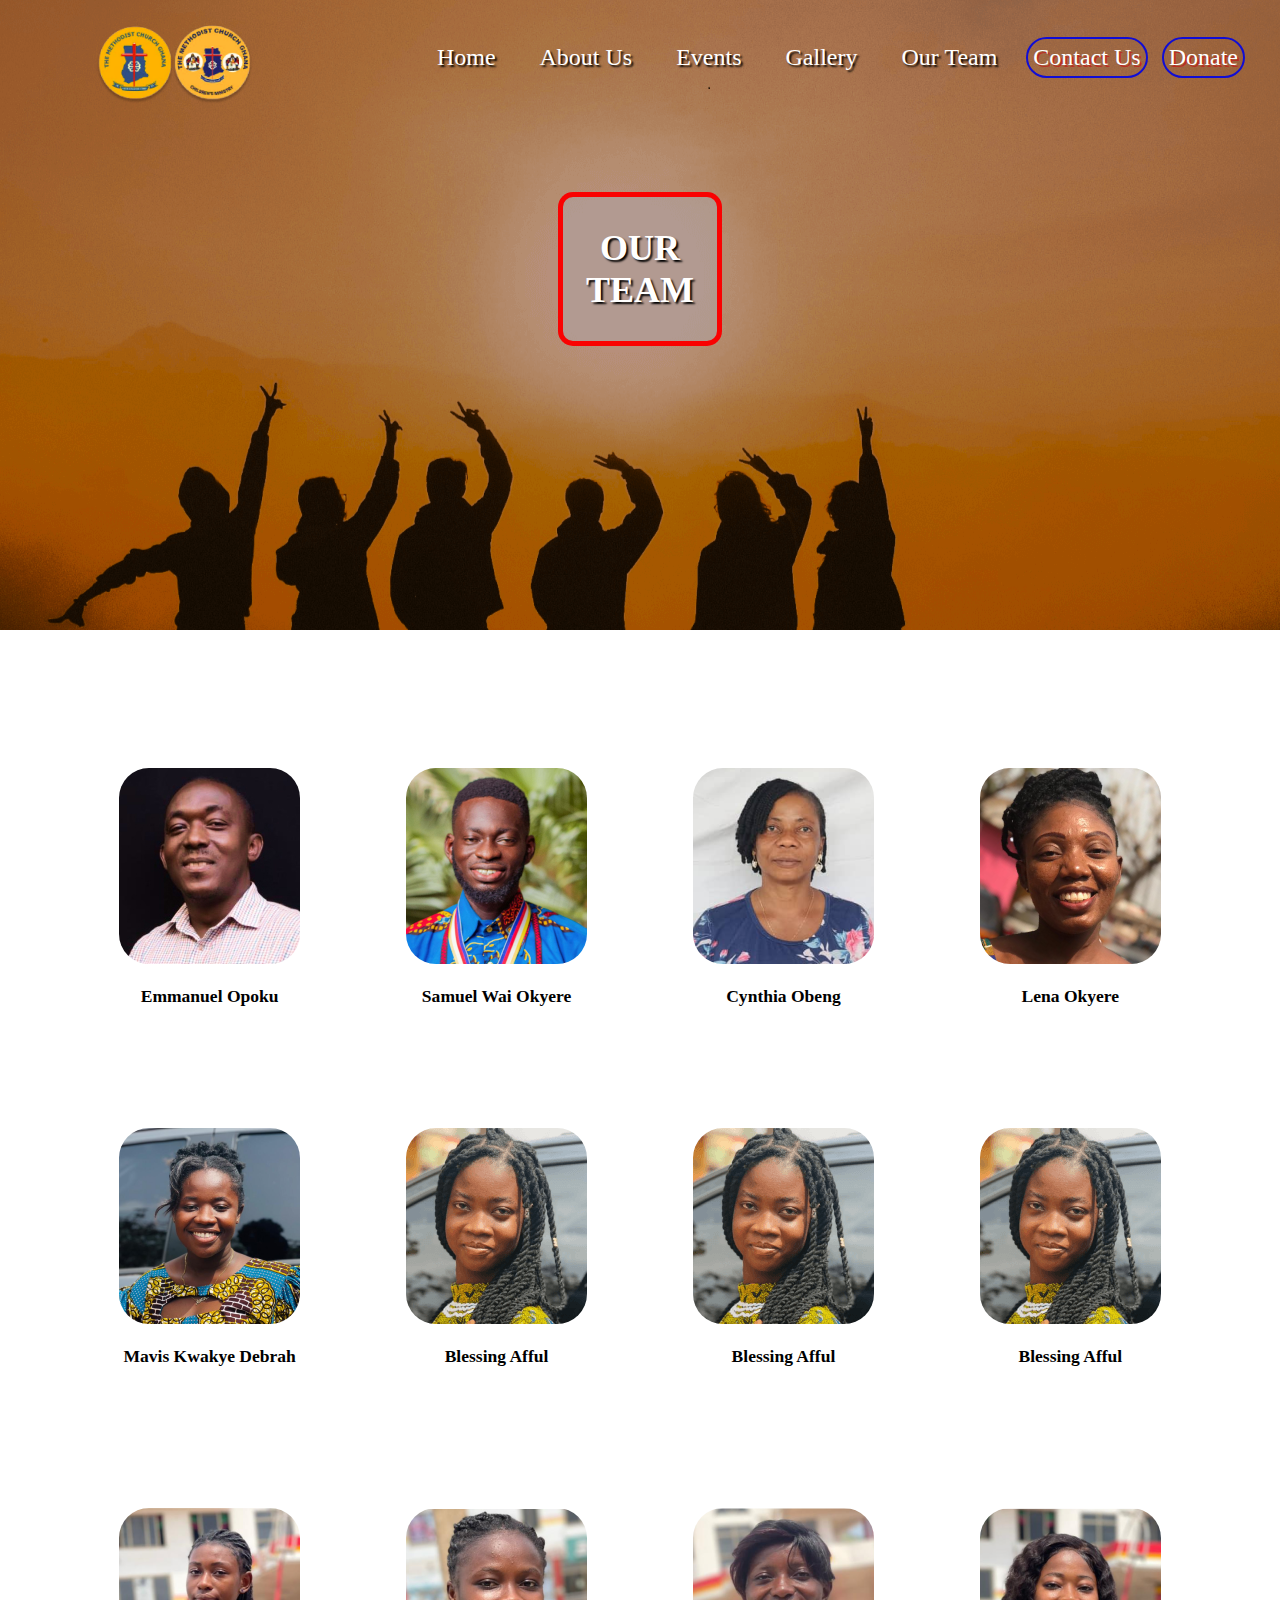
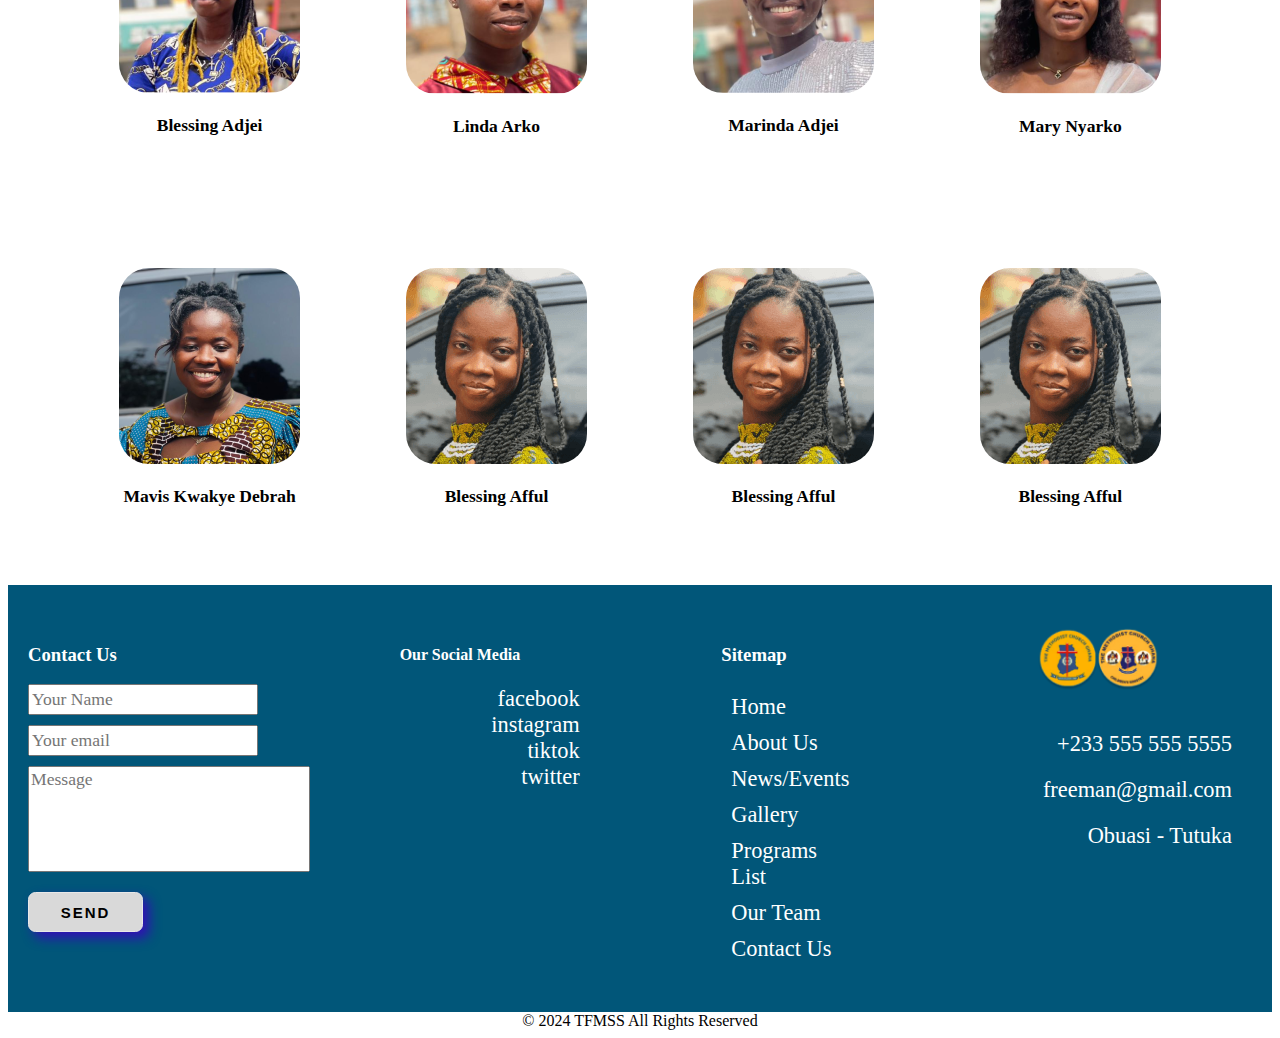
<file: team.html>
<!DOCTYPE html>
<html lang="en">
    <head>
        <meta charset="UTF-8">
        <meta name="viewport"  content="width=device-width, initial-scale=1.0">
        <meta name="author" content="Samuel Wai OKyere">
        <link rel="stylesheet" href="./styles/nav.css">
        <link rel="stylesheet" href="./styles/common-header.css">
        <link rel="stylesheet" href="./styles/teampage-main.css">
        <link rel="stylesheet" href="./styles/footerButtons.css">
        <link rel="stylesheet" href="./styles/footer.css">
        <link rel="stylesheet" href="./styles/footer-mediaqueries.css">       
        <link rel="stylesheet" href="https://cdnjs.cloudflare.com/ajax/libs/font-awesome/6.5.1/css/all.min.css" integrity="sha512-DTOQO9RWCH3ppGqcWaEA1BIZOC6xxalwEsw9c2QQeAIftl+Vegovlnee1c9QX4TctnWMn13TZye+giMm8e2LwA==" crossorigin="anonymous" referrerpolicy="no-referrer" />
        <link rel="preconnect" href="https://fonts.gstatic.com" crossorigin>
        <link rel="icon" href="./images/logos/tfmss logo.png" type="image/x-icon">
        <title> OUR TEAM </title>
    </head>

    <body>



        <div class="about-body-container" id="block">
            <div class="about-body-wrapper">
                <div class="about-header" style="background-image: url(./images/Team/team\ head\ 3.png);">
                    <div class="header-content">
                        
                        <div id="logo" id="common-logo" >
                            <a href="index.html"> <img src="./images/logos/tfmss logo.png" alt="Children'S Ministry logo"> </a>
                        </div>
                               
                        <nav>           
                            <label for="drop" class="toggle">Menu</label>
                            <input type="checkbox" id="drop" />
                            <ul class="menu">
                              <li><a href="index.html"> Home </a></li></li>            
                              <li><a href="about.html"> About Us </a></li>
                              <li><a href="events.html">Events </a></li>
                              <li><a href="gallery.html">Gallery</a></li>
                              <li><a href="team.html">Our Team</a></li>
                              <li id="action-link"><a href="contact.html">Contact Us</a></li>
                              <li id="action-link"><a href="donate.html"> Donate </a></li>
                            </ul>
                        </nav>

                        <div class="page-name">
                            <h2>OUR TEAM</h2>
                        </div>
                    </div>
            </div>
        </div>


        <div class="team-container">
            <div class="team-wrapper">
                <div class="team-content">
                    <div class="person">
                        <img src="./images/Team/Sir Opoku.jpg" alt="Emmanuel Opoku">
                    </div>
                    <div class="name">
                        <h3>Emmanuel Opoku</h3>
                    </div>
                </div>
                <div class="team-content">
                    <div class="person">
                        <img src="./images/Team/Wai.png" alt="Samuel Wai Okyere">
                    </div>
                    <div class="name">
                        <h3>Samuel Wai Okyere</h3>
                    </div>
                </div>
                <div class="team-content">
                    <div class="person">
                        <img src="./images/Team/Madam Cynthia 3.png" alt="Cynthia Obeng">
                    </div>
                    <div class="name">
                        <h3>Cynthia Obeng</h3>
                    </div>
                </div>
                <div class="team-content">
                    <div class="person">
                        <img src="./images/Team/Lena.png" alt="Lena Okyere">
                    </div>
                    <div class="name">
                        <h3>Lena Okyere</h3>
                    </div>
                </div>
                <div class="team-content">
                    <div class="person">
                        <img src="./images/Team/Mavis.png" alt="Mavis Kwakye Debrah">
                    </div>
                    <div class="name">
                        <h3>Mavis Kwakye Debrah</h3>
                    </div>
                </div>
                <div class="team-content">
                    <div class="person">
                        <img src="./images/Team/Blessing.png" alt="Blessing Afful">
                    </div>
                    <div class="name">
                        <h3>Blessing Afful</h3>
                    </div>
                </div>
                <div class="team-content">
                    <div class="person">
                        <img src="./images/Team/Blessing.png" alt="Blessing Afful">
                    </div>
                    <div class="name">
                        <h3>Blessing Afful</h3>
                    </div>
                </div>
                <div class="team-content">
                    <div class="person">
                        <img src="./images/Team/Blessing.png" alt="Blessing Afful">
                    </div>
                    <div class="name">
                        <h3>Blessing Afful</h3>
                    </div>
                </div>

            </div>

            <div class="right">
                <div class="team-wrapper">
                    <div class="team-content">
                        <div class="person">
                            <img src="./images/Team/Blessing Adjei.png" alt="Blessing Adjei">
                        </div>
                        <div class="name">
                            <h3>Blessing Adjei</h3>
                        </div>
                    </div>
                    <div class="team-content">
                        <div class="person">
                            <img src="./images/Team/Linda Arko.png" alt="Linda Arko">
                        </div>
                        <div class="name">
                            <h3>Linda Arko</h3>
                        </div>
                    </div>
                    <div class="team-content">
                        <div class="person">
                            <img src="./images/Team/Marinda Adjei.png" alt="Marinda Adjei">
                        </div>
                        <div class="name">
                            <h3>Marinda Adjei</h3>
                        </div>
                    </div>
                    <div class="team-content">
                        <div class="person">
                            <img src="./images/Team/Mary Nyarko.png" alt="Mary Nyarko">
                        </div>
                        <div class="name">
                            <h3>Mary Nyarko</h3>
                        </div>
                    </div>
                    <div class="team-content">
                        <div class="person">
                            <img src="./images/Team/Mavis.png" alt="Mavis Kwakye Debrah">
                        </div>
                        <div class="name">
                            <h3>Mavis Kwakye Debrah</h3>
                        </div>
                    </div>
                    <div class="team-content">
                        <div class="person">
                            <img src="./images/Team/Blessing.png" alt="Blessing Afful">
                        </div>
                        <div class="name">
                            <h3>Blessing Afful</h3>
                        </div>
                    </div>
                    <div class="team-content">
                        <div class="person">
                            <img src="./images/Team/Blessing.png" alt="Blessing Afful">
                        </div>
                        <div class="name">
                            <h3>Blessing Afful</h3>
                        </div>
                    </div>
                    <div class="team-content">
                        <div class="person">
                            <img src="./images/Team/Blessing.png" alt="Blessing Afful">
                        </div>
                        <div class="name">
                            <h3>Blessing Afful</h3>
                        </div>
                    </div>
    
                    </div>
                </div>
            </div>
        </div>




        <footer class="footer">
            <div class="footer-containers">
                <div class="contact">
                    <div class="contact-text">
                        <h3>Contact Us</h3>
                    </div>
                    <div class="contact-forms">
                        <div class="form-group">
                            <input type="text" id="FullName" placeholder="Your Name"> 
                        </div>
                        <div class="form-group">
                            <input type="email" id="email" placeholder="Your email">
                        </div>
                        <div class="form-group">
                            <textarea name="message" id="message" placeholder="Message"></textarea>  
                        </div>

                        <div class="centered-button-wrapper">
                            <button type="submit" class="btn"> SEND</button>
                        </div>
                    </div>
                </div>

                <div class="footer-social">
                    <div><h4>Our Social Media</h4></div>
                    <div class="social-link">
                        <a href="#" >
                            <div class="social">
                                <i class="fa-brands fa-facebook-f"></i>
                                <div class="medium">
                                    facebook
                                </div>
                            </div>
                        </a>
                    </div>
                    <div class="social-link">
                        <a href="#" >
                            <div class="social">
                                <i class="fa-brands fa-instagram"></i>
                                <div class="medium">
                                    instagram
                                </div>
                            </div>
                        </a>
                    </div>
                    <div class="social-link">
                        <a href="#" >
                            <div class="social">
                                <i class="fa-brands fa-tiktok"></i>
                                <div class="medium">
                                    tiktok
                                </div>
                            </div>
                        </a>
                    </div>
                    <div class="social-link">
                        <a href="#" >
                            <div class="social">
                                <i class="fa-brands fa-x-twitter"></i>
                                <div class="medium">
                                    twitter
                                </div>
                            </div>
                        </a>
                    </div>
                </div>

                <div class="sitemap">
                    <div><h3>Sitemap</h3></div>
                    <div class="linkswrapper">
                            <div class="nav_link">
                            <a href="index.html">Home</a>
                            </div>
                            <div class="nav_link">
                            <a href="about.html">About Us</a> 
                            </div>
                            <div class="nav_link">
                            <a href="events.html">News/Events</a> 
                            </div>
                            <div class="nav_link">
                            <a href="gallery.html">Gallery</a>
                            </div>
                            <div class="nav_link">
                            <a href="program.html">Programs List</a>
                            </div>
                            <div class="nav_link">
                            <a href="team.html">Our Team</a>
                            </div>
                            <div class="nav_link">
                            <a href="contact.html">Contact Us</a>
                            </div>
                    </div>
                </div>

                <div class="address">
                    <a href="index.html">
                    <div class="logo">
                        <img src="./images/logos/tfmss logo.png">
                    </div>
                    </a>

                    <a href="tel:+233 555 555 555">
                    <div class="add">
                        <i class="fas fa-phone-volume"></i>
                        <div class="add-info">
                            +233 555 555 5555
                        </div>
                    </div>
                    </a>

                    <a href="mailto:someone@example.com">
                    <div class="add">
                        <i class="fa-solid fa-envelope"></i>
                        <div class="add-info">
                            freeman@gmail.com
                        </div>
                    </div>
                    </a>

                    <a href="https://maps.app.goo.gl/hwBLK3vkq8tDZAr89" target="_blank">    
                    <div class="add">
                        <i class="fa-solid fa-location-dot"></i>
                        <div class="add-info">
                            Obuasi - Tutuka
                        </div>
                    </div>
                    </a>

                </div>

            </div>
            
            <div class="copyright" style="text-align: center; background-color: rgb(255, 255, 255); " >
                &copy; 2024 TFMSS All Rights Reserved 
            </div>
            
        </footer>
             
    </body>
</html>
</file>
<file: styles/homepage-header.css>
body{
    overflow-x: hidden;
    margin: 0px;
}

header{
    background-image: url(../images/church_building/front_view.png) ; 
    height: 100vh;
    width: 100%;
    background-size: cover;
    margin-right: 30px;
}

.header > .header-container{
    width: 100%;
    height: 100%;
    overflow: hidden;
    display: grid;
    grid-template-rows:1fr 2fr;
    padding: 20px;
}

.header > .header-container > .header-content{
    display: flex;
    justify-content:space-evenly;
}
</file>
<file: styles/homepage-hero.css>
@keyframes slideleft {
    from{
        transform: translate(-1000PX);
    }
    to{
        transform: translate(0);
    }
    
}
.header > .header-container  > .Welcome-note{
    color: rgb(0, 0, 0);
    max-width: 40%;
    height: fit-content;
    margin-left: 30px;
    margin-top: 80px;
    border-left: 5px solid rgb(255, 0, 0);
    animation: slideleft;
    animation-duration: 4s;  
    animation: slideleft;
    animation-duration:5s;
}


.header > .header-container  >.Welcome-note > .Welcome-message > .container h1{
   font-size: 2rem;
    justify-content: last baseline;
    animation: slideleft;
    animation-duration: 3s;
    margin-left: 10px;
    
}

.header > .header-container >.Welcome-note > .Welcome-message > .container p{
    font-family: 900;
    font-size: 1.8rem;
    animation: slideleft;
    animation-duration: 5s;
    margin-left: 10px;

}



@media all and (max-width : 1024px) {
    .header > .header-container  > .Welcome-note{
        max-width: 50%;
        height: fit-content;
        margin-left: 30px;
        margin-top: 0px;
        
    }

    .header > .header-container  >.Welcome-note > .Welcome-message > .container h1{
        font-size: 1.5rem;   
     }
    

    .header > .header-container >.Welcome-note > .Welcome-message > .container p{
        font-family: 900;
        font-size: 1.2rem;
  
    }

}


@media all and (max-width : 768px) {
    .header > .header-container  > .Welcome-note{
        max-width: 70%;
        margin-left: 40px;
        margin-top: 10px;
  
    }

    .header > .header-container  >.Welcome-note > .Welcome-message > .container h1{
        font-size: 1.7rem; 
        font-weight: 700;
         }
    

    .header > .header-container >.Welcome-note > .Welcome-message > .container p{
        font-size: 1.2rem;
        font-weight: 500;
  
    }
}


@media all and (max-width : 455px) {
    .header > .header-container  > .Welcome-note{
        max-width: fit-content;
        margin: 0px;
    }

    .header > .header-container  >.Welcome-note > .Welcome-message > .container h1{
        font-size: 1.2rem;   
     }
    

    .header > .header-container >.Welcome-note > .Welcome-message > .container p{
        font-family: 900;
        font-size: 1rem;
  
    }
}
</file>
<file: styles/nav.css>
@import url('https://fonts.googleapis.com/css2?family=Poppins:wght@200;300;400;500;600;700&display=swap');


a {
	color: #FFF;
}


.toggle,[id^=drop] {
	display: none;
}

nav { 
	background-color: transparent;
	display: flex;
	justify-content: space-around;
	align-items: center;
	position: absolute;
	top: 0;
	right: 0;
	margin:30px;
	padding: 0;
}

#logo a{
	padding: 0px;
}

#logo img {
	float: left;
	height: 90px;
	margin: 20px 90px;
}

nav ul {
	float: right;
	padding:0;
	margin:0;
	list-style: none;
	position: relative;
	}
	
/* Positioning the navigation items inline */
nav ul li {
	margin: a;
	display:inline-block;
	background-color: transparent;
	}

/* Styling the links */
nav a {
	display:block;
	padding:14px 20px;	
	color:#FFF;
	font-size:1.5rem;
	text-decoration:none;
	text-shadow: 2px 2px 2px black;
}




nav a:hover { 
	border-bottom: 2px solid rgb(255, 0, 0);
    padding-bottom:2px;
    transition: all 0.3s;
}

nav ul ul {
	display: none;
	position: absolute; 
	top: 60px; 
}


nav ul ul ul li {
	position: relative;
	top:-60px;
	left:170px; 
}

#action-link {
    width: max-content;
    border: 2px solid rgb(16, 13, 213);
    border-radius: 2pc; 
    text-align: center; 
    margin: 5px;
}


    #action-link:hover{
		border: navajowhite;
        border-bottom:2px solid red;
		padding-bottom:3px;
		transition: all 0.6s;
    }

    #action-link a{
    color: rgb(255, 255, 255);
    transition: all 0.3s;
    text-shadow: 2px 2px rgba(196, 24, 24, 0.737);
    border-bottom: none;
    padding: 5px !important;
    margin: 0px !important;
}








@media all and (max-width : 1024px) {
	#logo img {	
		height: 60px;
		margin-left: 30px;
		margin-top: 10px;
	}


	nav a {
		font-size:1.2rem;
	}
	

}









@media all and (max-width : 768px) {

	#logo img {	
		height: 70px;
	}


	nav {
		margin: 0px;
	}

	
	.toggle + a, .menu {
		display: none;
	}

	/* Stylinf the toggle lable */
	.toggle {
		display: block;
		background-color: #000000;
		padding:10px 15px;
		color:#FFF;
		font-size:17px;
		text-decoration:none;
		position: absolute;
		top: 0;
		right: 0;
		margin: 30px 50px;
		
	}

	.toggle:hover {
		background-color: #000000;
	}

	/* Display Dropdown when clicked on Parent Lable */
	[id^=drop]:checked + ul {
		display: block;
		width: max-content;
		background-color: rgba(0, 0, 0, 0.5);
		text-align: right;
		z-index: 999;
		position: absolute;
		top: 0;
		right: 0;
		margin:80px 50px;
	}

	/* Change menu item's width to 100% */
	nav ul li {
		display: block;
		width: max-content;
		}

	nav ul ul .toggle,
	nav ul ul a {
		padding: 0 30px;
	}
	

	nav a:hover,
 	nav ul ul ul a {
		background-color: #f81d1da8;
	}
  
	nav ul li ul li .toggle,
	nav ul ul a,
  nav ul ul ul a{
		padding:14px 20px;	
		color:#ffffff;
		font-size:17px; 
	}
  
  
	nav ul li ul li .toggle,
	nav ul ul a {
		background-color: #ac2c2c; 
	}

	#action-link {
		width: 90%;
	}
	

}






@media all and (max-width : 455px) {


	nav ul li a{
		margin: 10px 10px;
	}


	nav ul li {
		display:block;
		width: 100%;
		margin-top: -10px;

	}

	#logo img {	
		height: 50px;
		margin-left: 0px;
	}

	.toggle {
		margin-right: 15px;
	}

	
	/* Display Dropdown when clicked on Parent Lable */
	[id^=drop]:checked + ul {
		display: block;
		width: max-content;
		background-color: rgba(0, 0, 0, 0.5);
		text-align: right;
		z-index: 999;
		position: absolute;
		top: 0;
		right: 0;
		margin:80px 50px;
	}

}
</file>
<file: styles/homepage-main.css>
.main-wrapper  {
    width: 100%;
    /* height: 300vh; */
}


.main-wrapper > .main-container  .main{
    display: flex;
    flex-direction: column;
    justify-content: center;
    align-items: center;
    width: 100%;
}

.main-wrapper > .main-container  .main > .about-us{
    background-color: rgba(219, 219, 228, 0.164);
    width: 100%;
    height: 500px;
    display: flex;
    text-align: center;
    align-items: center;
    flex-direction: column;
    justify-content: space-around;
}


.main-wrapper > .main-container  .main > .about-us .head{
    font-size: 1.5rem;
    font-weight: 700;
}

.main-wrapper > .main-container  .main > .about-us > .our-info{
    width: 80%;
    font-size: 1.3rem;
}

.main-wrapper > .main-container  .main > .about-us > .info-link{
    background-color: #afa9a933;
    width: max-content;
    height: 50px;
    border-radius: 30px;
    padding-top: 5px;
    padding: 0.7em 1.7em;
    font-size: 15px;
    background: #c7b7b721;
    cursor: pointer;
    border: 1px solid #e8e8e8;
    transition: all 0.3s;
    box-shadow: 6px 6px 12px #ff7676, -6px -6px 12px #ffffff;  

    
}

.main-wrapper > .main-container  .main > .about-us > .info-link:hover{
    background-color: rgb(255, 255, 255);

}

.main-wrapper > .main-container  .main > .about-us > .info-link a{
    color: rgba(0, 0, 0, 0.941);
    text-decoration: none;
    text-align: center;
    padding-top: 5px;
    font-size: 1.1rem;
}

.main-wrapper > .main-container  .main > .about-us > .info-link a:hover{
    letter-spacing: 1px;
    color: rgba(0, 0, 0, 0.689);
    transition: all 0.5s;
    border-bottom: 2px solid rgba(255, 0, 0, 0.644);
}

.main-wrapper > .main-container > .main > .our-virtue{
    width: 70%;
    height: 400px;
    display: flex;
    justify-content: space-evenly;
    border-bottom: 2px solid rgba(255, 0, 0, 0.559);
    margin: 30px;
}

.main-wrapper > .main-container > .main > .our-virtue > .virtue-wrapper{
    width: 100%;
    height: 300px;
    text-align: center;
    margin: 40px;
}

.main-wrapper > .main-container > .main > .our-virtue > .virtue-wrapper img{
    border-radius: 30px;
    height: 250px;
    width: 300px;
    margin-bottom: 10px;
}

.main-wrapper > .main-container > .main > .our-virtue > .virtue-wrapper > .virtue-header a{
    text-decoration: none;
    width: 100%;
    font-size: 1.3rem;
    color: rgb(0, 0, 0);

}
.main-wrapper > .main-container > .main > .our-virtue > .virtue-wrapper > .virtue-header a:hover{
    border-bottom: 2px solid rgba(207, 20, 20, 0.744);
    color: rgba(255, 0, 0, 0.57);
    width: 50%
}

.main-wrapper > .main-container > .main > .events{
    width: 100%;
    height: fit-content;
    background-color: rgba(243, 243, 251, 0.885);
    padding: 30px;
    display: flex;
    flex-direction: column;
    justify-content: space-between;
    align-items: center;
}

.main-wrapper > .main-container > .main > .events > .event-header{
    font-size: 1.2rem;
    font-weight: 700;
}

.main-wrapper > .main-container > .main > .events .event-content{
    width: 50%;
    margin: auto;
    display: flex;
    justify-content: space-between;
}

.main-wrapper > .main-container > .main > .events > .event-content > .event-img img{
    height: 600px;
    width: auto;
}

.main-wrapper > .main-container > .main > .events > .event-content > .event-description{
    width: 100%;
    text-align: center;
    color: rgb(0, 0, 0);
    font-size: larger;
    margin-left: 20px;
    display: flex;
    flex-direction: column;
    justify-content: center;
    align-items: center;
}

.main-wrapper > .main-container > .main > .events > .event-content > .event-description .event-link{
    background-color: #afa9a933;
    width: max-content;
    height: 50px;
    border-radius: 30px;
    padding-top: 5px;
    padding: 0.7em 1.7em;
    font-size: 15px;
    background: #c7b7b721;
    cursor: pointer;
    border: 1px solid #e8e8e8;
    transition: all 0.3s;
    box-shadow: 6px 6px 12px #ff7676, -6px -6px 12px #ffffff;  

}
.main-wrapper > .main-container > .main > .events > .event-content > .event-description .event-link:hover{
    background-color: white;
}

.main-wrapper > .main-container > .main > .events > .event-content > .event-description .event-link a{
    text-decoration: none;
    color: black;
    height: 20px;
    
}

.main-wrapper > .main-container > .main > .events > .event-content > .event-description .event-link a:hover{
    color: rgba(0, 0, 0, 0.689);
    transition: all 0.5s;
    border-bottom: 2px solid rgba(255, 0, 0, 0.644);
    letter-spacing: 1px;
}

.activity-container{
    width: 100%;
    height: 400px;
    display: grid;
    grid-template-columns: 1fr 1fr;
    
}


    .activity-container .meetings-wrapper .meetings-hrs {
    width: 50%;
    height: 100%;
    margin: auto;
    margin-top: 50px;
    text-align: left;
    }

.activity-container .meetings-wrapper .meetings-hrs .activity{
    color: rgb(40, 36, 36);
    font-size:1rem ;
    font-family: system-ui, -apple-system, BlinkMacSystemFont, 'Segoe UI', Roboto, Oxygen, Ubuntu, Cantarell, 'Open Sans', 'Helvetica Neue', sans-serif;
}


.map iframe{
    width: 100%;
    height: 90%;
    margin-top: 20px;
}
</file>
<file: styles/footer.css>
iframe{
    width:100%;
     height: 400px;
     border: 0; 
}
.footer{
    width: auto;
    height: auto;
    margin: 0px;
    margin-top: -3px;
    overflow-x:hidden;
    background-color: rgb(9, 193, 9);
   
}

.footer-containers{
    background-color: #003899c8;
    color: white;
    width: 100%;
    display: flex;
    justify-content: space-between;
    padding:  40px 20px 40px 20px;
    overflow:hidden;
}

.footer > .footer-containers > .contact {
    width:fit-content;
}

.footer > .footer-containers > .contact .contact-forms input{
    height: 25px;
    font-size: 1.1rem;
    font-family: inherit;
    display: block;
}

.footer > .footer-containers > .contact .contact-forms textarea{
    width: 120%;
    height: 100px;
    display: block;
    font-size: 1.1rem;
    font-family: inherit;
    color: black;
    resize: none;
    margin-bottom: 10px;

}

.footer > .footer-containers > .contact .contact-forms .form-group{
    margin-top: 10px;
}
.footer > .footer-containers > .contact .contact-forms button{
    width: 80px;
    height: 30px;
    border-radius: 20px;
    font-weight: 600;
    letter-spacing: 2px;

}

.footer > .footer-containers > .contact .contact-forms button:hover{
    background-color: white;
    box-shadow: 2px 2px 2px rgba(255, 255, 255, 0.396);
}

.footer > .footer-containers > .footer-social{
    display: flex;
    flex-direction: column;
}

.footer > .footer-containers > .footer-social .social{
    display: flex;
    justify-content: space-between;
    align-items: center;
    width: 180px; 
}

.footer > .footer-containers > .footer-social .social-link a{
    color: white;
    text-decoration: none;
    font-size: 1.4rem;
}

.footer > .footer-containers > .footer-social .social-link a:hover{
    transition: all 0.5s;
    letter-spacing: 1px;
}


.footer > .footer-containers > .sitemap{
    display: flex;
    flex-direction: column;   
}

.footer > .footer-containers > .sitemap .nav_link{
    margin: 10px;
    text-align: left;
    color: white;
    width: 120px;
}

.footer > .footer-containers > .sitemap .nav_link a{
    color: white;
    text-decoration: none;
    font-size: 1.4rem;
}

.footer > .footer-containers > .sitemap .nav_link a:hover{
    /* background-color: #ffffffc8; */
    color: #ffffff;
    text-shadow: 1px 1px 3px rgba(31, 31, 125, 0.642);
    transition: all 0.5s;
    letter-spacing: 1px;
}

.footer > .footer-containers > .address{
    width: fit-content;
    height: 100%;
    padding-right: 50px;
    display: flex;
    flex-direction: column;
}

.footer > .footer-containers > .address .logo img{
    width: 130px;
    margin-bottom: 20px;
    margin-left: 30px;
    filter: brightness(100%);
    
}



.footer > .footer-containers > .address .add{
    display: flex;
    justify-content: space-between;
    margin: 10px;
}

.add-info{
    margin-left: 30px;
}

.footer > .footer-containers > .address a{
    text-decoration: none;
    color: white;
    font-size: 1.4rem;
}

.footer > .footer-containers > .address a:hover{
        /* background-color: #ffffffc8; */
        color: #ffffff;
        text-shadow: 1px 1px 3px rgba(31, 31, 125, 0.642);
        transition: all 0.5s;
        letter-spacing: 1px;
}

.footer > .footer-containers > .address .copyright{
    position: relative;
    align-items: center;
    width: 100%;
    height:auto;
    background-color: #0d0c2f50;
    color: rgb(0, 0, 0);
    text-align: center;
}
</file>
<file: styles/footerButtons.css>
.footer > .footer-containers > .contact .contact-forms .centered-button-wrapper .btn{
    background-color: #D9D9D9;
    margin-top: 10px;
    height: 40px;
    width: 50%;
    color: black;
    padding: 0.7em 1.7em;
    font-size: 15px;
    border-radius: 0.5em;
    cursor: pointer;
    border: 1px solid #e8e8e8;
    transition: all 0.3s;
    box-shadow: 6px 6px 12px #320eb6;  

}

.footer > .footer-containers > .contact .contact-forms .centered-button-wrapper .btn:hover{
    background-color: rgba(255, 255, 255, 0.533);
    color: #332424;
    font-size: 1rem;
    font-weight: 500;
    box-shadow: 1px 1px 5px rgba(20, 16, 255, 0.601);
    transition: all 0.3s;
}
</file>
<file: styles/footer-mediaqueries.css>
@media only screen and (max-width: 450px){
    iframe{
        width:100%;
         height: 100%;
         border: 0;

    }
    .footer{
        width: 100%;
        height: fit-content;
    }
    
    .footer-containers{
        padding-top: 70px;
        height: 400px;
        display: grid;
        grid-template-rows: 0.1fr 0.5fr;
        justify-content: center;
        
    }

    .footer > .footer-containers > .footer-social{
        padding: 20px;
        margin-top: 20px;
        width: 80%;
        flex-direction: row;
        order: 2;  
    }

    h4{
        display: none;
    }

    .footer > .footer-containers > .footer-social .medium{
        display: none;
    }
   

    .footer > .footer-containers > .footer-social .social{
        width: 50px;
    }
    
    .footer > .footer-containers > .contact {
        display: none;

    }
     

    
    .footer > .footer-containers > .sitemap{
        display: none;
    }

    .footer > .footer-containers > .address{
        width: 100%;
        height: 100%;
        padding: 0px;
        display: flex;
        flex-direction: column;
        
    }
    
    .footer > .footer-containers > .address .logo img{
        margin-left: 30px;
        max-width: 100%;
        opacity: 80%;
    }
    

 
    
         .copyright{
        position: relative;
        align-items: center;
        width: 100%;
        height:auto;
        background-color: #0d0c2f50;
        color: rgb(0, 0, 0);
        text-align: center;
    }
    
    .footer > .footer-containers > .address .copyright{
        position: relative;
        align-items: center;
        width: 100%;
        height:auto;
        background-color: #0d0c2f50;
        color: rgb(0, 0, 0);
        text-align: center;
    }
}
</file>
<file: styles/home-mediaqueries.css>
@media (min-width: 319px) and (max-width: 480px) {
    
    .header{      
        height: 500px;
        margin: 0px;
        padding: 0px;
}

     

   

        @keyframes slideleft {
            from{
                transform: translate( -200px);
            }
            to{
                transform: translate(0) ;
            }
        }



        .main-wrapper > .main-container  .main > .about-us{
            background-color: rgba(219, 219, 228, 0.164);
            width: 100%;
            height: fit-content;
            text-align: center;
            justify-content: space-evenly;
        }
        
        .main-wrapper > .main-container  .main > .about-us .head{
            font-size: 1rem;
            font-weight: 700 ;
            text-decoration: underline;
        }
  
        .main-wrapper > .main-container  .main > .about-us > .info-link{
            width: max-content;
            height: 50px;
            margin-bottom: 10px;
        }
        
    
        
        
.main-wrapper > .main-container > .main > .our-virtue{
    width: 50%;
    height: 1000px;
    display: flex;
    flex-direction: column;
    justify-content: space-between;
    align-items: center;
    padding-bottom: 30px;
    border-bottom: 2px solid rgba(255, 0, 0, 0.559);
}

.main-wrapper > .main-container > .main > .our-virtue > .virtue-wrapper{
    display: flex;
    flex-direction: column;
    width: 100%;
    height: 150px;
    text-align: center;
}

.main-wrapper > .main-container > .main > .our-virtue > .virtue-wrapper img{
    border-radius: 30px;
    height:150px;
    width: 150px;
} 

.main-wrapper > .main-container > .main > .events{
    width: 100%;
    height: fit-content;
    background-color: rgba(241, 229, 229, 0.207);
    display: flex;
    flex-direction: column;
    justify-content: space-between;
    align-items: center;
    box-shadow: 5px 2px 2px #ed4b4b33;
}
.main-wrapper > .main-container > .main > .events > .event-header{
    font-size: 1.3rem;
    font-weight: 700;
    text-decoration: underline;
}

.main-wrapper > .main-container > .main > .events .event-content{
    width: 100%;
    margin: auto;
    flex-direction: column;
    justify-content: space-evenly;
    align-items: center;
}

.main-wrapper > .main-container > .main > .events > .event-content > .event-img img{
    height: 400px;
}

.main-wrapper > .main-container > .main > .events > .event-content > .event-description{
    width: 95%;
    font-size: 1rem;

}

.main-wrapper > .main-container > .main > .events > .event-content > .event-description .event-link{
    height: 50px;
    width: max-content;
}

.activity-container{
    display: grid;
    grid-template-columns: 1fr;
    height: fit-content;
    
}


    .activity-container .meetings-wrapper .meetings-hrs {
    width: 80%;
    height: 100%;
}

}












  @media (min-width: 481px) and (max-width: 1200px) {
    body {
        width: 100%;
        padding: 0px;
     }

    header{        
        height:100vh;
        width: 100%;
        padding: 0px;
        
    }
.header > .header-container {
    width: 100%;
}

.header > .header-container > .header-content{
    display: flex;
    justify-content:space-between;
}
    .header > .header-container > .header-content >.nav-container{
        width: 60%;
        font-size: 1rem;
    }
    
    .header > .header-container > .header-content >.nav-container .nav-link{
        width: fit-content;
        margin: 0px;
        padding: 0px;
    }


    .header > .header-container > .header-content > .logo img{
            max-width: 150px;
            margin-top: 10px;
        
        }

        .header > .header-container  >.hero-section{
            color: rgb(0, 0, 0);
            background-color: rgba(255, 255, 255, 0.259);
            max-width: 50%;
            height: fit-content;
            margin-left: 50px;
            margin-top: 80px;
            border-left: 5px solid rgb(255, 0, 0);
            justify-content: last baseline;
            
        }
        .main-wrapper > .main-container  .main > .about-us{
            background-color: rgba(255, 255, 255, 0.971);
            box-shadow: 2px 2px 5px rgb(235, 137, 137);
            width: 100%;
            height: 500px;
            margin-top:20px;
        }
        
       
        .main-wrapper > .main-container  .main > .about-us > .our-info{
            width: 90%;
            font-size: 1rem;
        }
        
        
 
.main-wrapper > .main-container > .main > .our-virtue{
    width: 80%;
    height: 800px;
    display: grid;
    grid-template-columns: 1fr 1fr;
    gap: 20px;
    border-bottom: 2px solid rgb(80, 113, 181);
}

.main-wrapper > .main-container > .main > .our-virtue > .virtue-wrapper img{
    border-radius: 30px;
    height:250px;
    width: 250px;
} 

.main-wrapper > .main-container > .main > .events{
    width: 100%;
    height: fit-content;
    background-color: rgba(255, 255, 255, 0.281);
    display: flex;
    flex-direction: column;
    justify-content: space-between;
    align-items: center;
    box-shadow: 5px 2px 2px #afa9a933;
    margin: 40px;
}
.main-wrapper > .main-container > .main > .events > .event-header{
    font-size: 1.53rem;
    font-weight: 700;
    text-decoration: underline;
    color: rgb(0, 0, 0);
}

.main-wrapper > .main-container > .main > .events .event-content{
    width: 80%;
    display: grid;
    grid-template-columns: repeat(2, 1fr);

}

.main-wrapper > .main-container > .main > .events > .event-content > .event-img img{
    height: 500px;
    width: auto;
}

.main-wrapper > .main-container > .main > .events > .event-content > .event-description{
    width: 90%;
    font-size: 1rem;

}

.main-wrapper > .main-container > .main > .events > .event-content > .event-description .event-link{
    width: max-content;
    padding-top: 10px;
 
}

    .activity-container .meetings-wrapper .meetings-hrs {
    width: 80%;
    height: 100%;
    margin: auto;
    }

.activity-container .meetings-wrapper .meetings-hrs .activity{
    color: rgb(40, 36, 36);
    font-size:1rem ;
    font-family: system-ui, -apple-system, BlinkMacSystemFont, 'Segoe UI', Roboto, Oxygen, Ubuntu, Cantarell, 'Open Sans', 'Helvetica Neue', sans-serif;
}


.map iframe{
    width: 100%;
    height: 90%;
    margin-top: 20px;
}


}



  @media (min-width: 1201px) and (max-width: 1600px) {
    .head{
        height: 100vh;
    }
   }










 @media all and (max-width : 768px) {



.main-wrapper > .main-container  .main > .about-us .head{
    text-decoration: underline;
}

.main-wrapper > .main-container  .main > .about-us > .our-info{
    width: 90%;
    font-size: 1.3rem;
}




.main-wrapper > .main-container > .main > .events .event-content{
    width: 100%;
}


.main-wrapper > .main-container > .main > .events > .event-content > .event-description{
    width: 100%;
    text-align: center;
 
}

.main-wrapper > .main-container > .main > .events > .event-content > .event-description .event-link{

    width: max-content;
    height: 50px;
    padding-top: 5px;
    padding: 0.7em 1.7em;


}


.map iframe{
    width: 100%;
    height: 90%;
    margin-top: 20px;
}



}
</file>
<file: styles/common-header.css>
#block{
    display: block;
}

.about-body-container{
    width: 100%;
}

.about-body-container .about-body-wrapper{
    height: 70vh;
}

.about-body-container .about-body-wrapper .about-header{
    background-position-x: center ;
    background-position-y: -9cm;
    width: 100%;
    height: 70vh;
    overflow-x: hidden;
    margin-bottom: 40px;
    display: flex;
    flex-direction: column;
    justify-content: space-between;
    align-items: center;
    position: absolute;
    top: 0;
    left: 0;
    right: 0;
}

.about-body-container .about-body-wrapper .about-header .header-content{
    width: 100%;
  
}

.about-body-container .about-body-wrapper .about-header .header-content .nav-container{
    height: 30px;
    width: 40%;
    margin-top: 40px;
    display: flex;
    justify-content: space-evenly;
    align-items: center;
    text-align: center;
}


.about-body-container .about-body-wrapper .about-header .page-name{
    color: rgb(255, 255, 255);
    text-shadow: 2px 2px 2px rgb(0, 0, 0);
    background-color: rgba(173, 162, 162, 0.552);
    width: 12%;
    font-size: 1.5rem;
    display: block;
    margin: auto;
    margin-top: 15%;
    text-align: center;
    border: 5px solid rgba(250, 0, 0, 0.99);
    border-radius: 15px;    
}


@media all and (max-width : 1024px) {
    .about-body-container .about-body-wrapper .about-header .page-name{
        width: 20%;
        font-size: 1.3rem;
        margin-top: 25%;  
    }
     
    #logo img {	
		
		margin-top: 30px !important;
	}
}


@media all and (max-width : 768px) {



}


@media all and (max-width : 455px) {

    .about-body-container .about-body-wrapper .about-header .page-name{
        width: 50%;
        font-size: 1.3rem;
        margin-top: 70%;  
    }

    #logo img {	
		
		margin-left: 30px !important;

	}


}
</file>
<file: styles/aboutpage-main.css>
body, html, canvas{
    width: 100%; height: 100%; position: relative; margin: 0; padding: 0; background: #ffffff;
  }

body{
    overflow-x:hidden;
    margin: 0px;
    padding: 0px;
    display: block;
    
}
 
.about-main{
    margin: auto;
    margin-bottom: 40px;
    width: 80%;
    display: flex;
    flex-direction: column;
    justify-content:space-around;
    align-items: center;
}
 .about-main .info-group{
    width: 70%;
    display: flex;
    margin: 40px;
    justify-content: space-between;
    align-items: center;
    text-align: center;
}

 .about-main .info-group .info-image IMG{
    height: 400px;
    width: 350px;
}

.about-main .info-group .info-container {
    width: 500px;
    display: flex;
    flex-direction: column;
    justify-content: space-between;
    align-items: center;
}

.about-main .info-group .info-container .info-header {
    color: black;
    font-size: 1.4rem;
}

.about-main .info-group .info-container .info-content {
    margin: 20px;
    font-size: 1.3rem;
    
}

.about-main .info-group .info-container .action-link{
    background-color: #afa9a933;
    height: 40px;
    width: 30%;
    border-radius: 30px;
    padding-top: 15px;
    cursor: pointer;
    border: 1px solid #e8e8e8;
    transition: all 0.3s;
    box-shadow: 6px 6px 12px #ff7676, -6px -6px 12px #ffffff;  
    
}

.about-main .info-group .info-container .action-link a{
    text-decoration: none;
    color: black;
    font-size: 1.25em;
}

.about-main .info-group .info-container .action-link:hover{
    background-color: rgb(255, 255, 255);
    box-shadow: 1px 2px 2px rgb(227, 93, 93);

}

.about-main .info-group .info-container .action-link a:hover{
    border-bottom: 1px solid red;
    padding: 3px;
}













@media all and (max-width : 1024px) {

    .about-main{
       margin-bottom: 40px;
        width: 100%;
    
    }


     .about-main .info-group{
        width: 80%;
        margin: 20px;
    }

    .about-main .info-group .info-container {
        width: 100%;
   
    }
    
    .about-main .info-group .info-container .info-header {
        color: black;
        font-size: 1.4rem;
    }
    
    .about-main .info-group .info-container .info-content {
        margin: 10px;
        font-size: 1.2rem;
        
    }

    
 }

   


@media all and (max-width : 768px) {

    
    .about-main .info-group{
        width: 90%;
    }
    
     .about-main .info-group .info-image IMG{
        height: 300px;
        width: 250px;
    }

    .about-main .info-group .info-container .action-link{
    height: 30px !important;
    width: 30% !important;
    padding-top: 10px !important;
    
}

}








@media all and (max-width : 455px) {


    .about-main{
        width: 100%;
        margin-top: 20px;
         }
     .about-main .info-group{
        width: 90%;
        flex-direction: column;
    }
    
     .about-main .info-group .info-image IMG{
        height: 200px;
        width: 200px;
    }
    
    .about-main .info-group .info-container {
        width: 100%;
    }
    
    .about-main .info-group .info-container .info-header {
        color: black;
        font-size: 1.2rem;
    }
    
    .about-main .info-group .info-container .info-content {
        margin: 0px;
        font-size: 1rem;
        
    }
    
    .about-main .info-group .info-container .action-link{
        background-color: #e9d8d833;
        height: 20px;
        margin-bottom: 0px;
        padding-top: 5px;
        padding: 0.7em 1.7em;
        font-size: 15px;
        border-radius: 0.5em;
        background: #ffffff;
        cursor: pointer;
        border: 1px solid #e8e8e8;
        transition: all 0.3s;
        box-shadow: 6px 6px 12px #ff7676, -6px -6px 12px #ffffff;  
    }
}


@media all and (max-width : 768px) {

    .about-main .info-group .info-container .action-link{
        height: 50px;
        width: max-content;
        margin-bottom: 0px;
        padding-top: 5px;
        font-size: 15px;

    }

    
.about-main .info-group .info-container .action-link{
    height: 50px;
    width: 50px;
    border-radius: 30px;
    margin-bottom: 0px;
    padding-top: 0px;
}


}
</file>
<file: styles/donateMain.css>
.donate-container {
    max-width: 800px;
    margin: 0 auto;
    padding: 50px 20px;
    text-align: center;
  }
  
  .donate-info,
  .donate-form,
  .organization-info,
  .social-links {
    margin-bottom: 40px;
  }
  
  .donate-form input[type="text"],
  .donate-form input[type="email"],
  .donate-form input[type="number"] {
    width: calc(100% - 40px);
    padding: 10px;
    margin-bottom: 20px;
    border: 1px solid #ccc;
    border-radius: 5px;
    box-sizing: border-box;
  }
  
  .donate-form button {
    width: 100%;
    background-color: #007bff;
    color: #fff;
    border: none;
    padding: 12px 0;
    border-radius: 5px;
    cursor: pointer;
    transition: background-color 0.3s ease;
  }
  
  .donate-form button:hover {
    background-color: #0056b3;
  }
  
  .status {
    margin-top: 20px;
    font-weight: bold;
  }
  
  .social-links ul {
    padding: 0;
    list-style: none;
  }
  
  .social-links ul li {
    display: inline-block;
    margin-right: 10px;
  }
  
  .social-links ul li:last-child {
    margin-right: 0;
  }
  
  .social-links ul li a {
    color: #333;
    text-decoration: none;
    padding: 5px 10px;
    border: 1px solid #ccc;
    border-radius: 5px;
  }
  
  .social-links ul li a:hover {
    background-color: #007bff;
    color: #fff;
  }
  
  @media (max-width: 768px) {
    .donate-form input[type="text"],
    .donate-form input[type="email"],
    .donate-form input[type="number"] {
      width: calc(100% - 20px);
    }
  }
</file>
<file: styles/common-heads.css>
.head-container{
    width: 100%;

}

.head-container .head-wrapper{
    position: relative;
    overflow: hidden;
}


.head-container .head-wrapper .head-bg{
    background-position-x: center;
    background-position-y: -700px;
    width: 100%;
    background-repeat:no-repeat;
    background-size: cover;
    height: 500px;
    display: flex;
    flex-direction: column;
    justify-content: space-around;
}

.head-container .head-wrapper .head-bg .header-content{
    display: flex;
    justify-content: space-around;
}

.head-container .head-wrapper .head-bg .header-content .nav-container{
    height: 30px;
    width: 40%;
    margin-top: 40px;
    display: flex;
    justify-content: space-evenly;
    align-items: center;
    text-align: center;
}

.head-container .head-wrapper .head-bg .header-content .nav-container .nav-link{
    width: auto;
}

.head-container .head-wrapper .head-bg .header-content .nav-container .nav-link a{
    text-decoration: none;
    width: 100%;
    color: rgb(255, 255, 255);
    text-shadow: 2px 2px 2px black;
    box-shadow: 2px 3px 2px rgba(59, 57, 56, 0.385);
    font-size: 1.3rem;
}

.head-container .head-wrapper .head-bg .header-content .nav-container .nav-link a:hover{
    border-bottom: 2px solid rgb(255, 0, 0);
    padding-bottom:3px;
    transition: all 0.1s;  
}

.head-container .head-wrapper .head-bg .header-content .logo img {
    order: 1;
    max-width: 250px;
    position: relative;
    top: 0;
    left: 0;
    opacity: 100%;
    align-items: left;
    order: 1;
    z-index: 1;
}

.head-container .head-wrapper .head-bg .header-content .nav-action{
    order: 3;
    width: 150px;
    margin-right: 200px;
    display: grid;
    grid-template-columns: 1fr 1fr;
    grid-gap:10px;
    justify-content: space-between;
}

.head-container .head-wrapper .head-bg .header-content .nav-action .action-link{
    border: 2px solid rgb(16, 13, 213);
    border-radius: 2pc;
    margin-top: 40px;
    width: 120px;
    height: 20px;
    align-items: center;
    text-align: center;
}


.head-container .head-wrapper .head-bg .header-content .nav-action .action-link:hover{
    border: none;
    background-color:rgba(26, 25, 25, 0.324) ;
    border-bottom:2px solid rgba(255, 0, 0, 0.702);
}

.head-container .head-wrapper .head-bg .header-content .nav-action .action-link a{
    text-decoration: none;
    color: rgb(255, 255, 255);
    font-size: 1rem;
}
.head-container .head-wrapper .head-bg .header-content .nav-action .action-link a:hover{
    color: rgb(255, 255, 255);
    transition: all 0.3s;
    letter-spacing: 1px;
    text-shadow: 2px 2px rgba(63, 58, 58, 0.737);
}

.head-container .head-wrapper .head-bg .page-name{
    color: rgb(255, 255, 255);
    text-shadow: 2px 2px 2px rgb(0, 0, 0);
    background-color: rgba(173, 162, 162, 0.552);
    width: 12%;
    font-size: 1.5rem;
    margin:auto;
    text-align: center;
    border: 5px solid rgba(255, 255, 255, 0.99);
    border-radius: 15px;
    text-align: center;
}
</file>
<file: styles/teampage-main.css>
.team-container{
    width: 80%;
    height: 100vh;
    display: flex;
    margin: auto;
    flex-direction: row;
    column-gap: 15px;
}


.team-container .team-wrapper{
    width: 100%;
    display: grid;
    grid-template-columns: repeat(4,1fr);
    grid-template-rows:repeat(2,1fr);
    grid-column-gap: 10px;
    justify-content: space-between;
    align-items: center;
    height: 80vh;
    margin-top: 0px;

}

.team-container .team-wrapper .team-content{
    width: 181px;
    height: 100px;
}

.team-container .team-wrapper .team-content .person img{
    border-radius: 30px;
}
.team-container .team-wrapper .team-content .name{
    text-align: center;
    font-size: 15px;
    font-family: 'Trirong', serif;
}
    

@media screen and (max-width: 1440px) {
    .team-container{
        width: 90%;
        height: 1500px;
        display: flex;
        flex-direction: column;
        row-gap: 20px;
        margin: auto;
        margin-bottom: 50px;
    }

    .team-container .team-wrapper{
        width: 100%;
        grid-template-columns: repeat(4,1fr);
        grid-template-rows:repeat(2,1fr);
        justify-items: center;
    }
    
}
  
  @media screen and (max-width: 768px) {

    .team-container{
        width: 100%;
        height: 1500px;
        display: flex;
        flex-direction: column;
        row-gap: 10px;
        margin: auto;
        margin-bottom: 50px;
    }

    .team-container .team-wrapper{
        width: 100%;
        grid-template-columns: repeat(4,1fr);
        grid-template-rows:repeat(2,1fr);
        justify-items: center;
    }
    

  }
  
  @media screen and (max-width: 480px) {
    body{
        overflow-x: hidden;
    }
        .team-container{
            row-gap: 50px;
            height: 1800px;
        }
    
        .team-container .team-wrapper{
            width: 100%;
            grid-template-columns: repeat(2,1fr);
            grid-template-rows:repeat(4,1fr);
            justify-items: center;
            gap: 20px;
        }

        
.team-container .team-wrapper .team-content{
    width: 120px;
    height: 110px;
    margin-bottom: 100px;
}

.team-container .team-wrapper .team-content .person img{
    width: 130px;

}

.right{ 
    margin-top: 200px;
}
}
</file>
